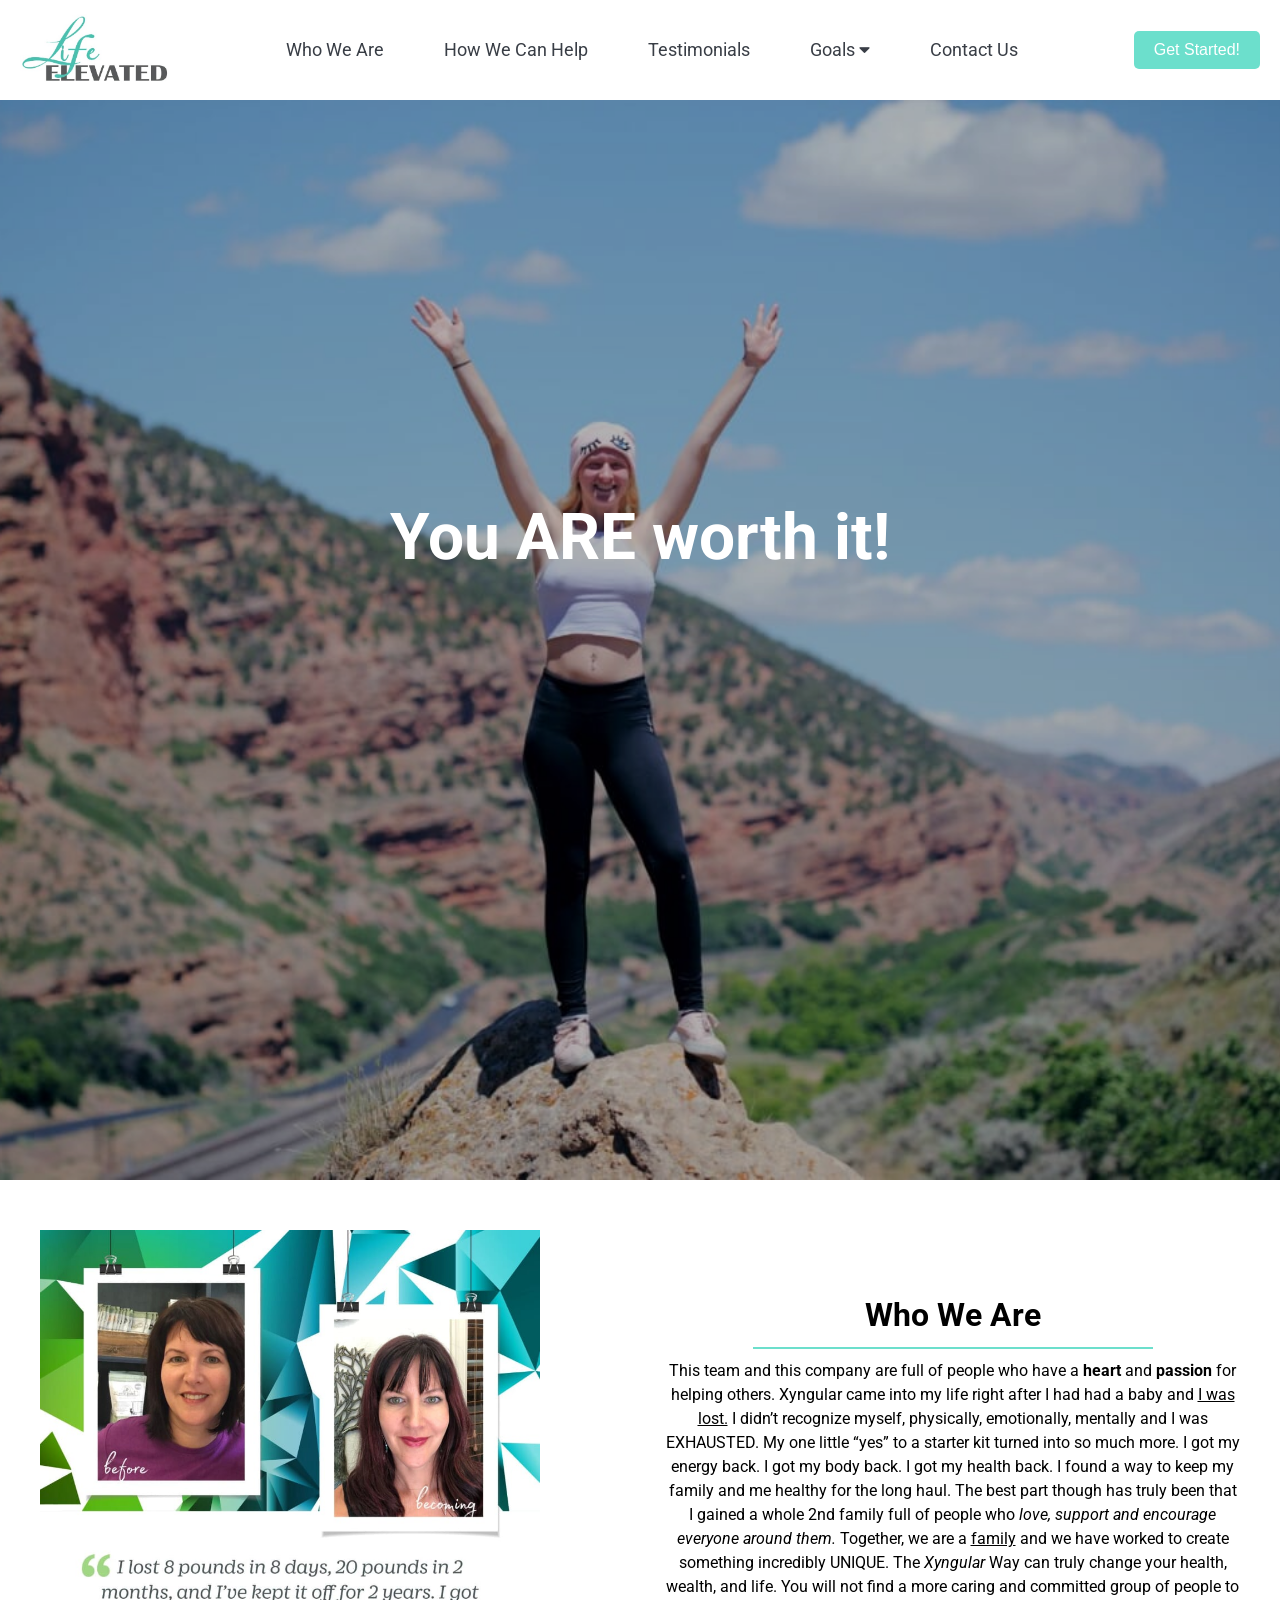
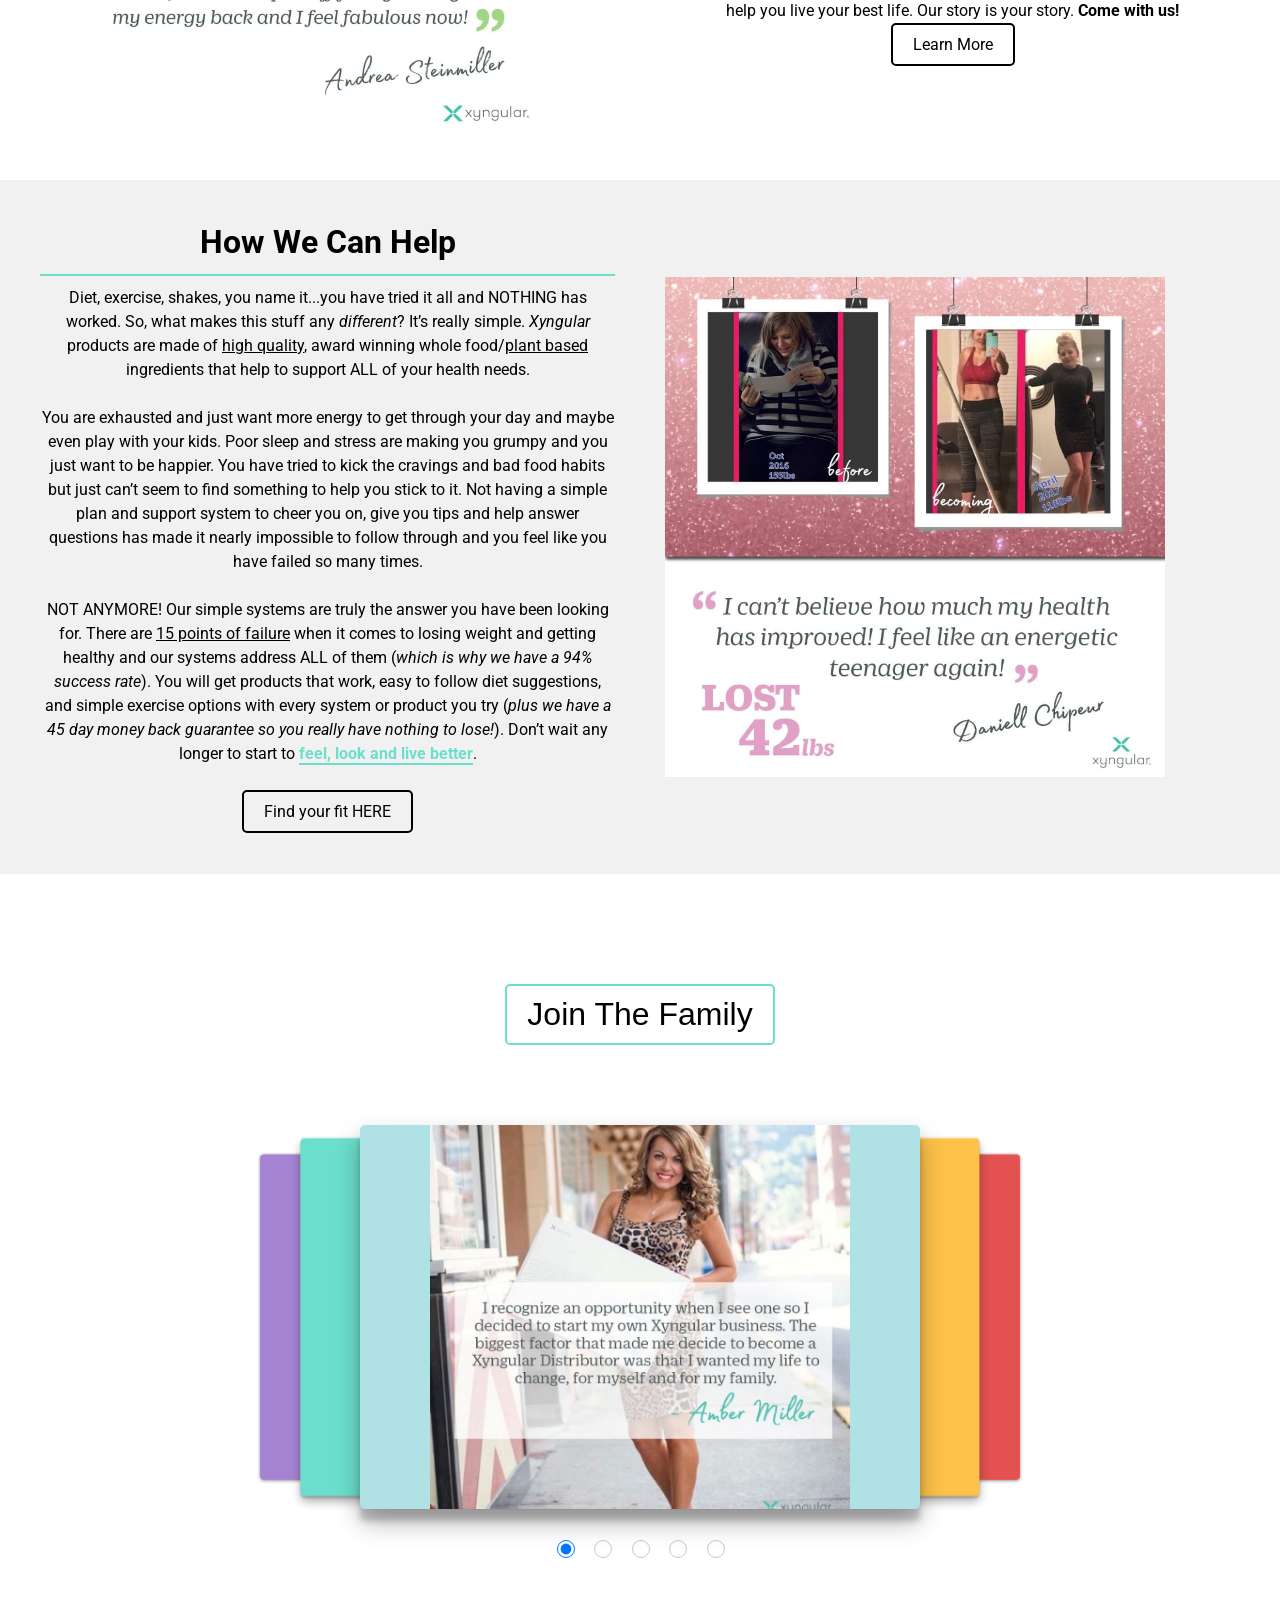
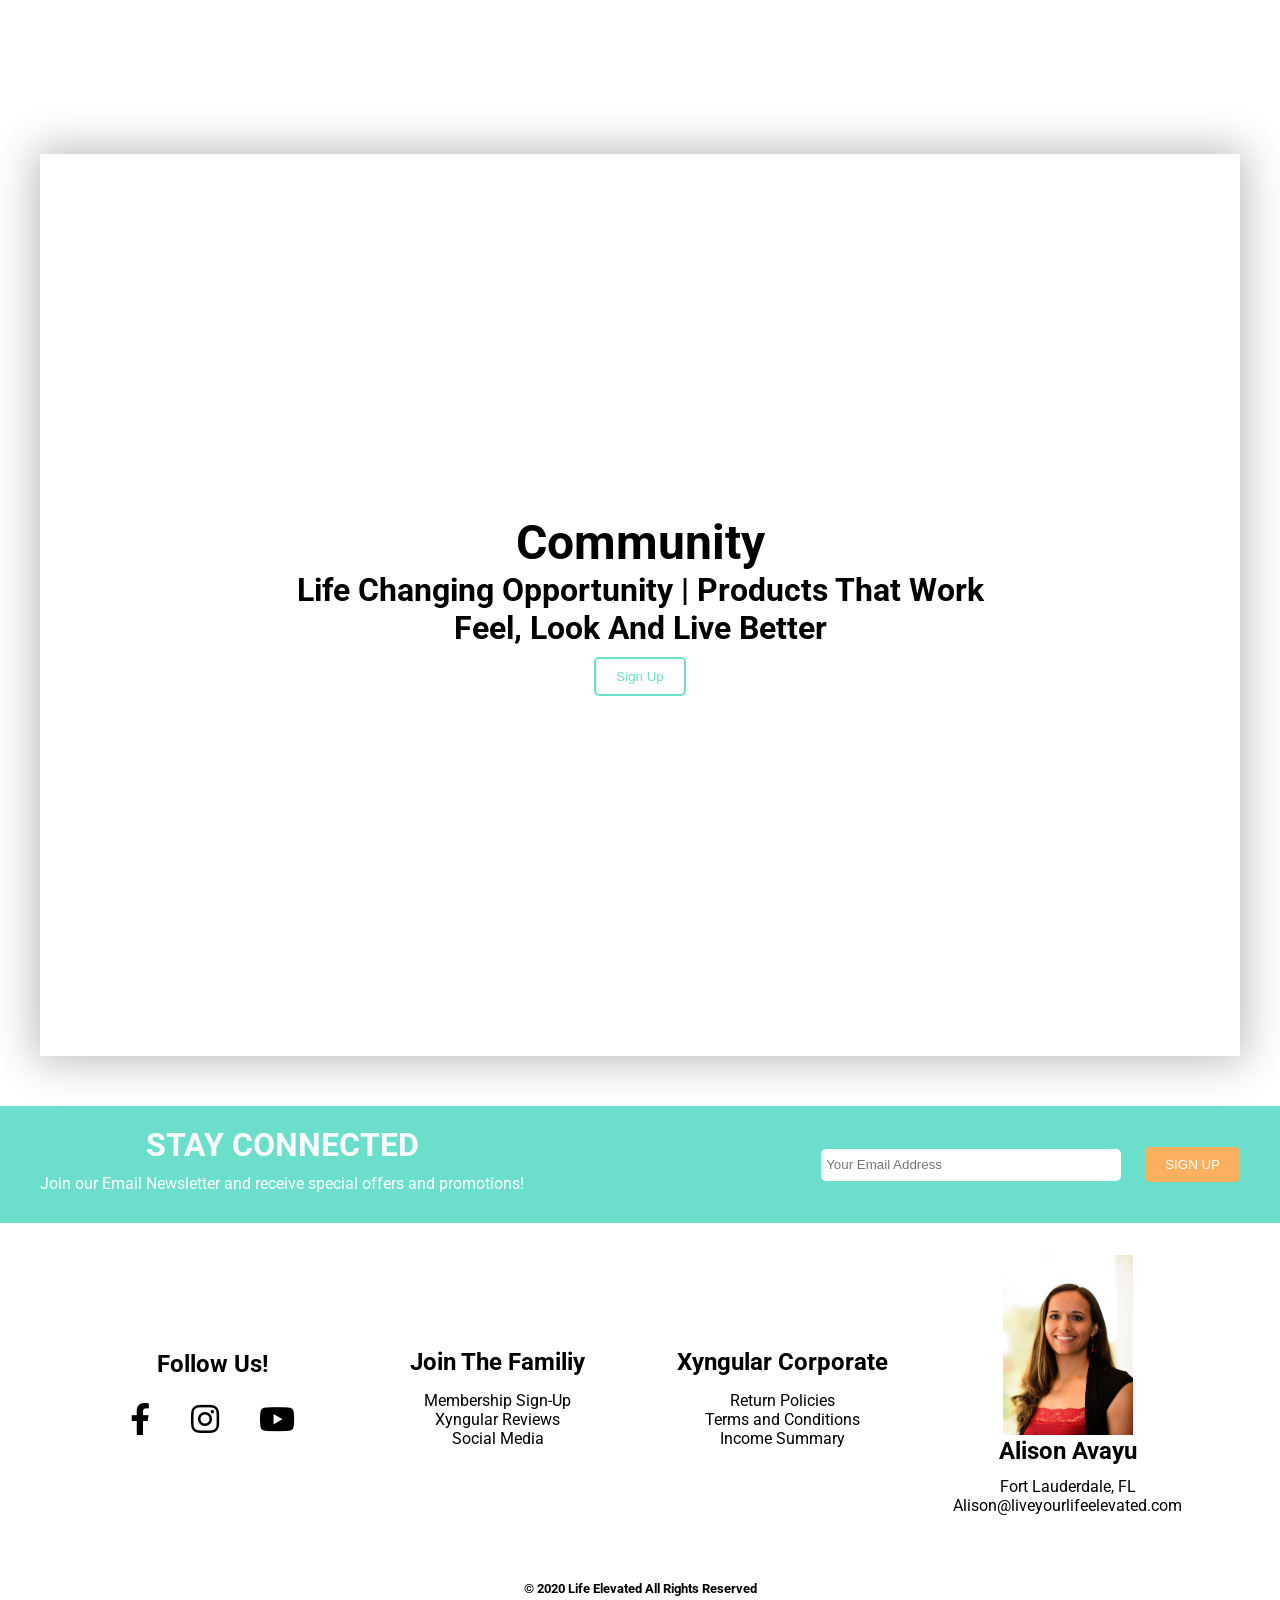
<file: index.html>
<!DOCTYPE html>
<html lang="en">
<head>
  <meta charset="UTF-8">
  <meta name="viewport" content="width=device-width, initial-scale=1.0">
  <meta name="p:domain_verify" content="20481bf9674d65b74ecc6f3008d2ea5f"/>
  <!-- Stylesheets -->
  <link rel="stylesheet" href="css/utilities.css">
  <link rel="stylesheet" href="css/style.css">
  <!-- font awesome -->
  <link rel="stylesheet" href="https://cdnjs.cloudflare.com/ajax/libs/font-awesome/5.15.1/css/all.min.css" integrity="sha512-+4zCK9k+qNFUR5X+cKL9EIR+ZOhtIloNl9GIKS57V1MyNsYpYcUrUeQc9vNfzsWfV28IaLL3i96P9sdNyeRssA==" crossorigin="anonymous" />
  <!-- aos -->
  <link rel="stylesheet" href="https://unpkg.com/aos@next/dist/aos.css" />
  <!-- swiper -->
  <link rel="stylesheet" href="https://unpkg.com/swiper/swiper-bundle.min.css">

  <title>Elevate</title>
</head>
<body>

<!-- Navbar -->
<div class="navbar">
  <div class="container flex">
    <img src="./img/home/logo.jpg" alt="">
    <button class="hamburger" id="hamburger"><i class="fas fa-bars"></i></button>
    <ul class="nav-ul" id="nav-ul">
      <li><a href="#testimonials">Who We Are</a></li>
      <li><a href="#aws">How We Can Help</a></li>
      <li><a href="testimonials.html">Testimonials</a></li>
      <li id="goals" class="goals"><a href="#">Goals <i class="fas fa-caret-down"></i></a>
        <ul id="dropdown" class="dropdown">
          <li><a href="./cards/weight-loss.html">Weight Loss</a></li>
          <li><a href="./cards/energy.html">Energy</a></li>
          <li><a href="./cards/health.html">Health</a></li>
          <li><a href="./cards/wealth.html">Wealth</a></li>
        </ul>
      </li>
      </li>
      <li><a href="./forms/info-form.html">Contact Us</a></li>
    </ul>
    <div class="get-started tooltip">
      <a href="forms/info-form.html"><button class="btn sm">Get Started!</button></a>
      <span class="tooltiptext">Lose up to <strong>15</strong>lbs in <strong>8</strong> days!</span>
    </div>
  </div>
  <div class="learn-more" data-aos="fade-down">
    <button class="learn-btn"><a href="./forms/info-form.html"><span>X</span></a></button>
    <p data-aos="fade-left">I WANT IN</p>
  </div>
</div>

<!-- Showcase -->
<section class="showcase">
  <div class="showcase-cover"></div>
  <div class="showcase-container">
    <h1 class="xl" data-aos="fade-down">You ARE worth it!</h1>
  </div>
</section>

<!-- testimonials -->
<section id="testimonials" class="testimonials">
  <div class="container grid">
    <div class="slider-container">
      <div class="slider">
        <img src="./img/home/test1.jpg" alt="" />
        <img src="./img/home/test2.jpg" alt="" />
        <img src="./img/home/test3.jpg" alt="" />
        <img src="./img/home/test4.jpg" alt="" />
        <img src="./img/home/test5.jpg" alt="" />
      </div>
    </div>
    <div class="testimonials-text">
      <h2 class="md">Who We Are</h2>
      <p>
        This team and this company are full of people who have a <strong>heart</strong> and <strong>passion</strong> for helping others. Xyngular came into my life right after I had had a baby and <u>I was lost.</u> I didn’t recognize myself, physically, emotionally, mentally and I was EXHAUSTED. My one little “yes” to a starter kit turned into so much more. I got my energy back. I got my body back. I got my health back. I found a way to keep my family and me healthy for the long haul. The best part though has truly been that I gained a whole 2nd family full of people who <em>love, support and encourage everyone around them.</em> Together, we are a <u>family</u> and we have worked to create something incredibly UNIQUE. The <em>Xyngular</em> Way can truly change your health, wealth, and life. You will not find a more caring and committed group of people to help you live your best life. Our story is your story. <strong>Come with us!</strong>
      </p>
      <a href="./cards/weight-loss.html" class="btn btn-outline">Learn More</a>
    </div>
  </div>
</section>

<!-- aws -->
<section id="aws" class="aws">
  <div class="container grid">
    <div class="aws-text">
      <h2 class="md">How We Can Help</h2>
      <p>
        Diet, exercise, shakes, you name it...you have tried it all and NOTHING has worked.  So, what makes this stuff any <em>different</em>?  It’s really simple.  <em>Xyngular</em> products are made of <u>high quality</u>, award winning whole food/<u>plant based</u> ingredients that help to support ALL of your health needs. <br>  
        <br>
        You are exhausted and just want more energy to get through your day and maybe even play with your kids.  Poor sleep and stress are making you grumpy and you just want to be happier.  You have tried to kick the cravings and bad food habits but just can’t seem to find something to help you stick to it.  Not having a simple plan and support system to cheer you on, give you tips and help answer questions has made it nearly impossible to follow through and you feel like you have failed so many times. <br>
        <br>
        NOT ANYMORE!  Our simple systems are truly the answer you have been looking for.  There are <a href="https://www.youtube.com/watch?v=ryxngeSz2Ag"><u>15 points of failure</u></a> when it comes to losing weight and getting healthy and our systems address ALL of them (<em>which is why we have a 94% success rate</em>).  You will get products that work, easy to follow diet suggestions, and simple exercise options with every system or product you try (<em>plus we have a 45 day money back guarantee so you really have nothing to lose!</em>). Don’t wait any longer to start to <strong>feel, look and live better</strong>.
        <br>
        <br>
      </p>
      <a href="https://www.myxyngular.com/liveyourlifeelevated" class="btn btn-outline">Find your fit HERE</a>
    </div>
    <div class="slider-container">
      <div class="slider">
        <img src="./img/home/aws1.jpg" alt="" />
        <img src="./img/home/aws2.jpg" alt="" />
        <img src="./img/home/aws3.jpg" alt="" />
        <img src="./img/home/aws4.jpg" alt="" />
        <img src="./img/home/aws5.jpg" alt="" />
      </div>
    </div>
  </div>
</section>


<!-- Join Us -->
<section class="join-us">
  <div class="container">
    <div class="join-header">
      <button class="md btn btn-outline"><a href="./cards/health.html">Join The Family</a></button>
    </div>
    <div id="slider">
      <input type="radio" name="slider" id="s1" checked>
      <input type="radio" name="slider" id="s2">
      <input type="radio" name="slider" id="s3">
      <input type="radio" name="slider" id="s4">
      <input type="radio" name="slider" id="s5">
      
      <label for="s1" id="slide1"></label>
      <label for="s2" id="slide2"></label>
      <label for="s3" id="slide3"></label>
      <label for="s4" id="slide4"></label>
      <label for="s5" id="slide5"></label>
    </div>
  </div>
  </section>
  
<!-- community -->
<section class="community">
  <div class="container">
    <div class="grid">
      <div class="grid-item card1" data-aos="fade-right">
        <h2 class="md"><a href="./cards/energy.html">Energy</a></h2>
      </div>
      <div class="grid-item card2" data-aos="fade-left"><a href="./cards/weight-loss.html">
        <h2 class="md">Weight Loss</h2>
       </a>
      </div>
    </div>
    <div id="community" class="main">
      <h2 class="lg">Community</h2>
      <h2 class="md">Life Changing Opportunity | Products That Work</h2>
      <h2 class="md">Feel, Look And Live Better</h2>
      <a href="./forms/order-form.html"><button class="btn btn-outline">Sign Up</button></a>
    </div>
    <div class="grid">
      <div class="grid-item card3" data-aos="fade-right"><a href="./cards/health.html">
        <h2 class="md">Health</h2>
       </a>
      </div>
      <div class="grid-item card4" data-aos="fade-left"><a href="./cards/wealth.html">
        <h2 class="md">Wealth</h2>
       </a>
      </div>
    </div>
  </div>
</section>


<!-- footer -->
<div class="connect">
  <div class="container flex">
    <div class="connect-text">
      <h2 class="md">STAY CONNECTED</h2>
      <P class="sm">Join our Email Newsletter and receive special offers and promotions!</P>
    </div>
    <div class="connect-form">
      <form name="connect-form" method="POST" data-netlify="true">
        <input name="email" type="email" placeholder="Your Email Address">
        <button class="btn" type="submit">SIGN UP</button>
      </form>
    </div>
  </div>
</div>

<footer>
<div class="footer-links">
  <div class="container grid my-2">
    <div class="social">
      <h2 class="md">Follow Us!</h2>
      <ul class="social-ul">
        <li class="facebook-i">
          <div class="social-tooltip">
            <a href="http://facebook.com/alisonavayu"><i class="fab fa-facebook-f fa-2x"></i></a>
            <span class="tooltiptext">Click <strong>"Join"</strong> and say <strong>Alison</strong> sent you!</span>
          </div>
        </li>
        <li><a href="http://instgram.com/alisonavayu""><i class="fab fa-instagram fa-2x"></i></a></li>
        <li><a href="https://www.youtube.com/user/xyngularcorp"><i class="fab fa-youtube fa-2x"></i></a></li>
      </ul>
    </div>
    <div class="family flex my-3">
      <h2 class="md">Join The Familiy</h2>
      <a href="https://www.xyngular.com/en/join-our-family/membership-sign/"
      >Membership Sign-Up</a
      >
      <a
      href="https://www.xyngular.com/en/join-our-family/xyngular-reviews/"
      >Xyngular Reviews</a
      >
      <a href="#">Social Media</a>
    </div>
    <div class="corporate flex my-3">
      <h2 class="md">Xyngular Corporate</h2>
      <a
      href="https://www.xyngular.com/en/xyngular-corporate/return-policies/"
      >Return Policies</a
      >
      <a
      href="https://www.xyngular.com/en/xyngular-corporate/terms-conditions/"
      >Terms and Conditions</a
      >
      <a
      href="https://xyngular-xbo-media.s3.amazonaws.com/Xyngular_Income_Summary-2016.pdf"
      >Income Summary</a
      >
    </div>
    <div class="contact flex my-3">
      <img src="./img/home/contact-img.jpg" alt="">
      <h2 class="md">Alison Avayu</h2>
      <p>Fort Lauderdale, FL<br>
        Alison@liveyourlifeelevated.com
      </p>
    </div>
  </div>
</div>
<div class="copyright my-2">
  <h5>&copy; 2020 Life Elevated All Rights Reserved</h5>
</div>
</footer>

<!-- grocery modal -->
<!-- <section class="grocery-modal">
  <div id="modal-bg" class="modal-bg">
    <div id="modal-container" class="modal-container container flex">
      <div class="grocery-text">
        <h2 class="md">Enjoy our favorite Grocery go-to list!</h2>
        <p class="sm">And stay up to date on future <u><em>promotions.</em></u></p>
        <form name="grocery-form" method="POST" data-netlify="true">
          <div class="form-control">
            <input type="text" name="name" placeholder="First Name">
            <input type="email" name="email" placeholder="Enter Your Email" /><br />
          </div>
          <button class="btn" type="submit">SIGN UP</button>
        </form>
        <span class="modal-close" id="modal-close">X</span>
      </div>
    </div>
  </div>
</section> -->
  

<!-- js -->
<script src="app.js"></script>

<!-- aos -->
<script src="https://unpkg.com/aos@next/dist/aos.js"></script>
<script>
  AOS.init({
    offset: 200,
    duration: 800,
  });
</script>

 <!-- Swiper -->
 <script src="https://unpkg.com/swiper/swiper-bundle.min.js"></script>
 <script>
   var swiper = new Swiper('.swiper-container', {
 effect: 'coverflow',
 grabCursor: true,
 centeredSlides: true,
 slidesPerView: 'auto',
 coverflowEffect: {
   rotate: 50,
   stretch: 0,
   depth: 100,
   modifier: 1,
   slideShadows: true,
 },
});
 </script>
 
 <!-- omnisend -->
 <script type="text/javascript">
  window.omnisend = window.omnisend || [];
  omnisend.push(["accountID", "5fd02f954c7fa4787cb99e09"]);
  omnisend.push(["track", "$pageViewed"]);
  !function(){var e=document.createElement("script");e.type="text/javascript",e.async=!0,e.src="https://omnisrc.com/inshop/launcher-v2.js";var t=document.getElementsByTagName("script")[0];t.parentNode.insertBefore(e,t)}();
</script>
</body>
</html>
</file>
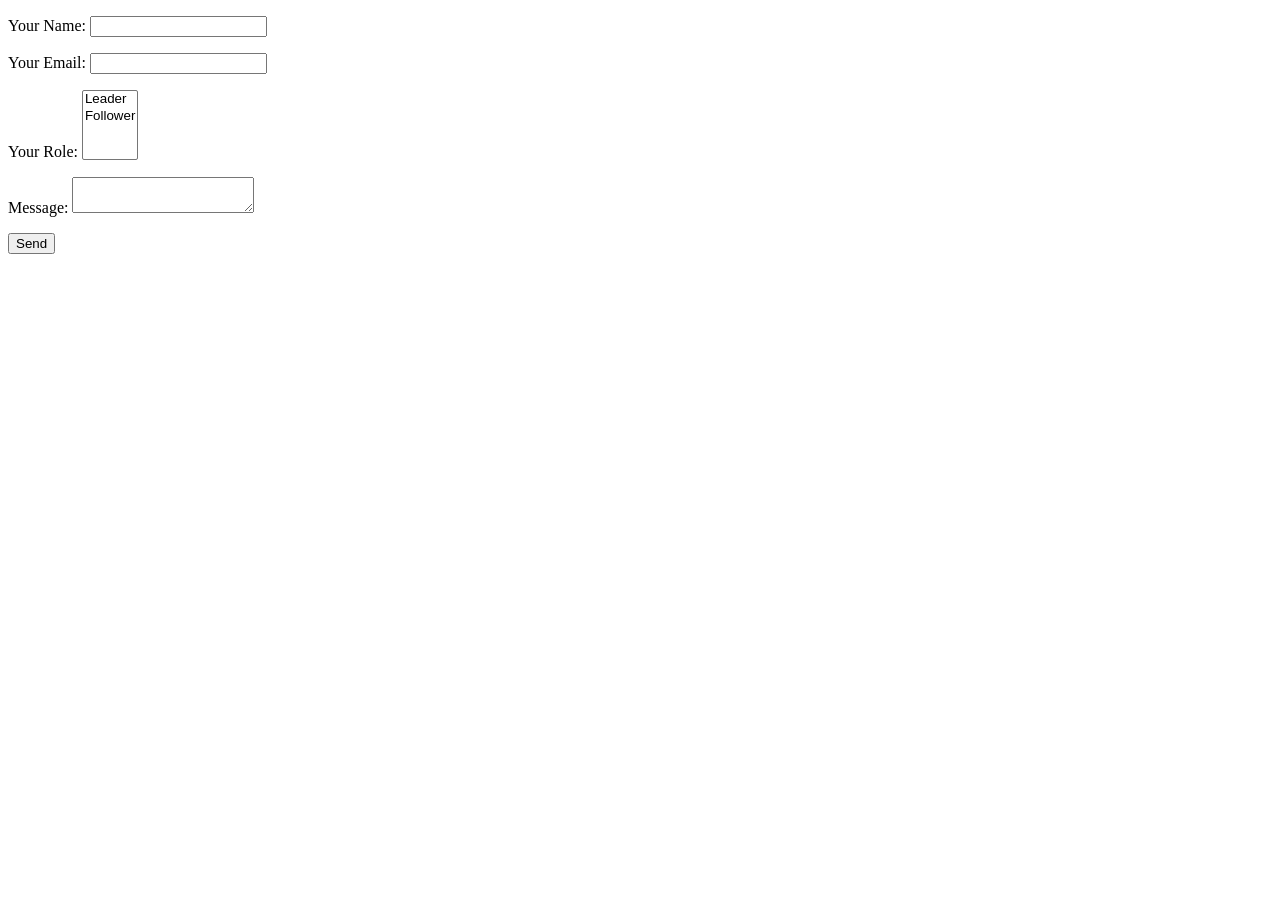
<file: forms/grocery-form.html>
<!DOCTYPE html>
<html lang="en">
<head>
  <meta charset="UTF-8">
  <meta name="viewport" content="width=device-width, initial-scale=1.0">
  <title>Document</title>
</head>
<body>
  <form name="contact" method="POST" data-netlify="true">
    <p>
      <label>Your Name: <input type="text" name="name" /></label>   
    </p>
    <p>
      <label>Your Email: <input type="email" name="email" /></label>
    </p>
    <p>
      <label>Your Role: <select name="role[]" multiple>
        <option value="leader">Leader</option>
        <option value="follower">Follower</option>
      </select></label>
    </p>
    <p>
      <label>Message: <textarea name="message"></textarea></label>
    </p>
    <p>
      <button type="submit">Send</button>
    </p>
  </form>
</body>
</html>
</file>
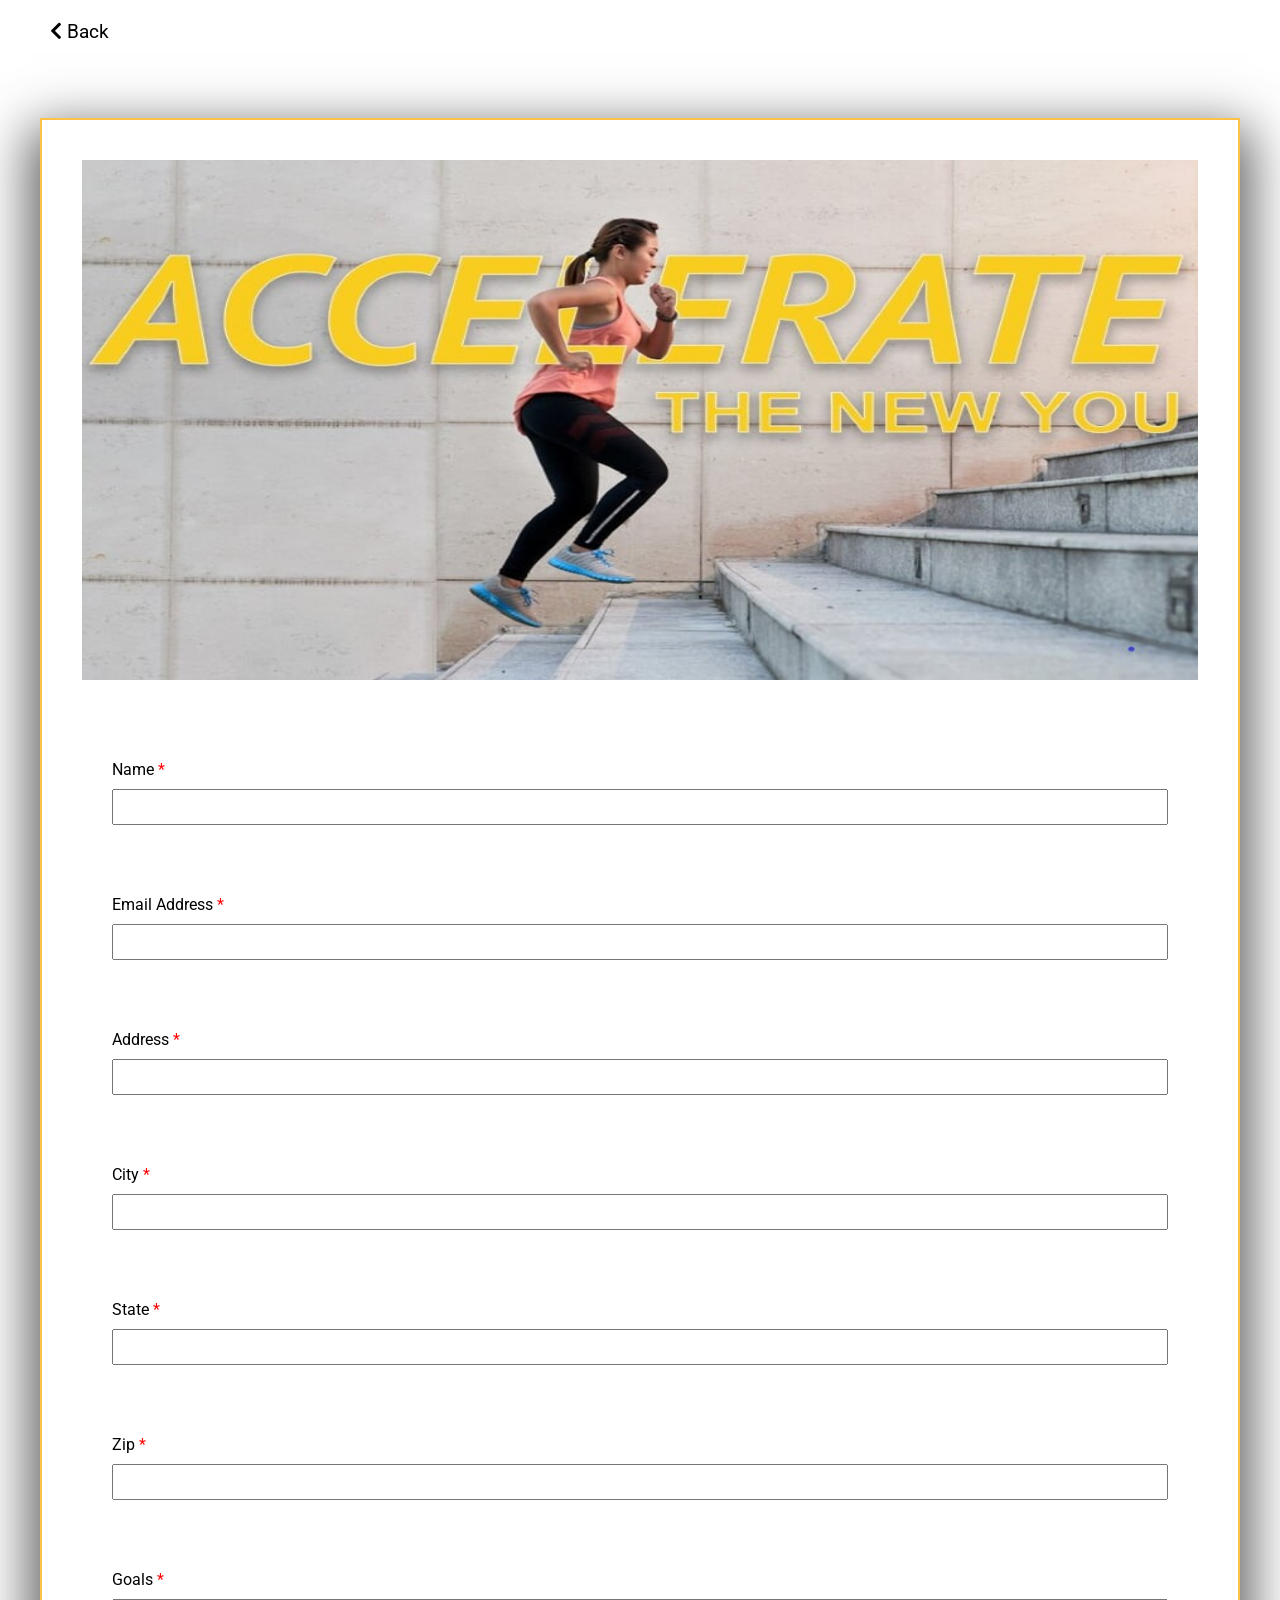
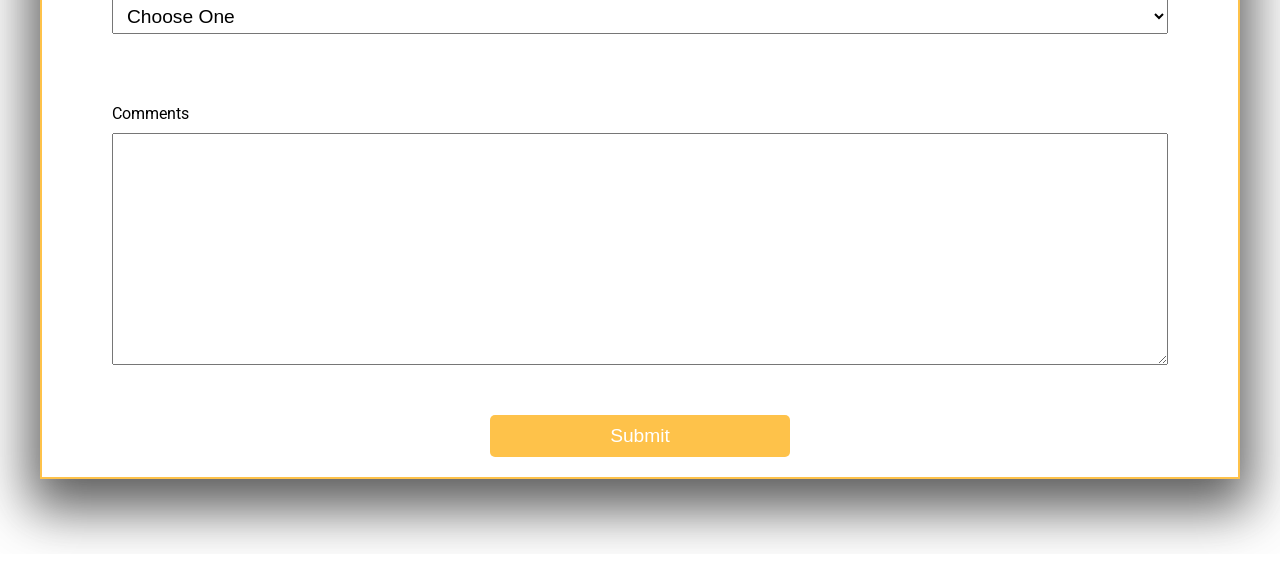
<file: forms/info-form.html>
<!DOCTYPE html>
<html lang="en">
<head>
  <meta charset="UTF-8">
  <meta name="viewport" content="width=device-width, initial-scale=1.0">
  <!-- Stylesheets -->
  <link rel="stylesheet" href="/css/utilities.css">
  <link rel="stylesheet" href="info-form.css">
  <!-- font awesome -->
  <link rel="stylesheet" href="https://cdnjs.cloudflare.com/ajax/libs/font-awesome/5.15.1/css/all.min.css" integrity="sha512-+4zCK9k+qNFUR5X+cKL9EIR+ZOhtIloNl9GIKS57V1MyNsYpYcUrUeQc9vNfzsWfV28IaLL3i96P9sdNyeRssA==" crossorigin="anonymous" />
  <title>More Info</title>
</head>
<body>
  <div class="navbar">
    <p><a href="javascript:javascript:history.go(-1)"><i class="fas fa-chevron-left"></i> Back</a></p>
  </div>
  <div class="container">
    <div class="showcase">
      <img src="../img/forms/info-showcase.jpg" alt="">
    </div>
    <form name="info-form" method="POST" data-netlify="true">
      <div class="form-control">
        <label for="name">Name <span>*</span></label>
        <input type="text" name="name" required>
      </div>
      <div class="form-control">
        <label for="email">Email Address <span>*</span></label>
        <input type="email" name="email" required>
      </div>
      <div class="form-control">
        <label for="address">Address <span>*</span></label>
        <input type="text" name="address" required>
      </div>
      <div class="form-control">
        <label for="city">City <span>*</span></label>
        <input type="text" name="city" required>
      </div>
      <div class="form-control">
        <label for="state">State <span>*</span></label>
        <input type="text" name="state" required>
      </div>
      <div class="form-control">
        <label for="zip">Zip <span>*</span></label>
        <input type="text" name="zip" required>
      </div>
      <div class="form-control">
        <label for="goals">Goals <span>*</span></label>
        <select id="goals" name="goals">
          <option value="choose">Choose One</option>
          <option value="weight-loss">Weight Loss</option>
          <option value="energy">Energy / Performance</option>
          <option value="health">Overall Health</option>
          <option value="income">Supplemental Income</option>
          <option value="other">Other</option>
        </select>
      </div>
      <div class="form-control">
        <label for="comments">Comments</label>
        <textarea name="comments" id="comments" cols="300" rows="10"></textarea>
      </div>
      <button type="submit" class="btn">Submit</button>
    </form>
  </div>
  
</body>
</html>
</file>
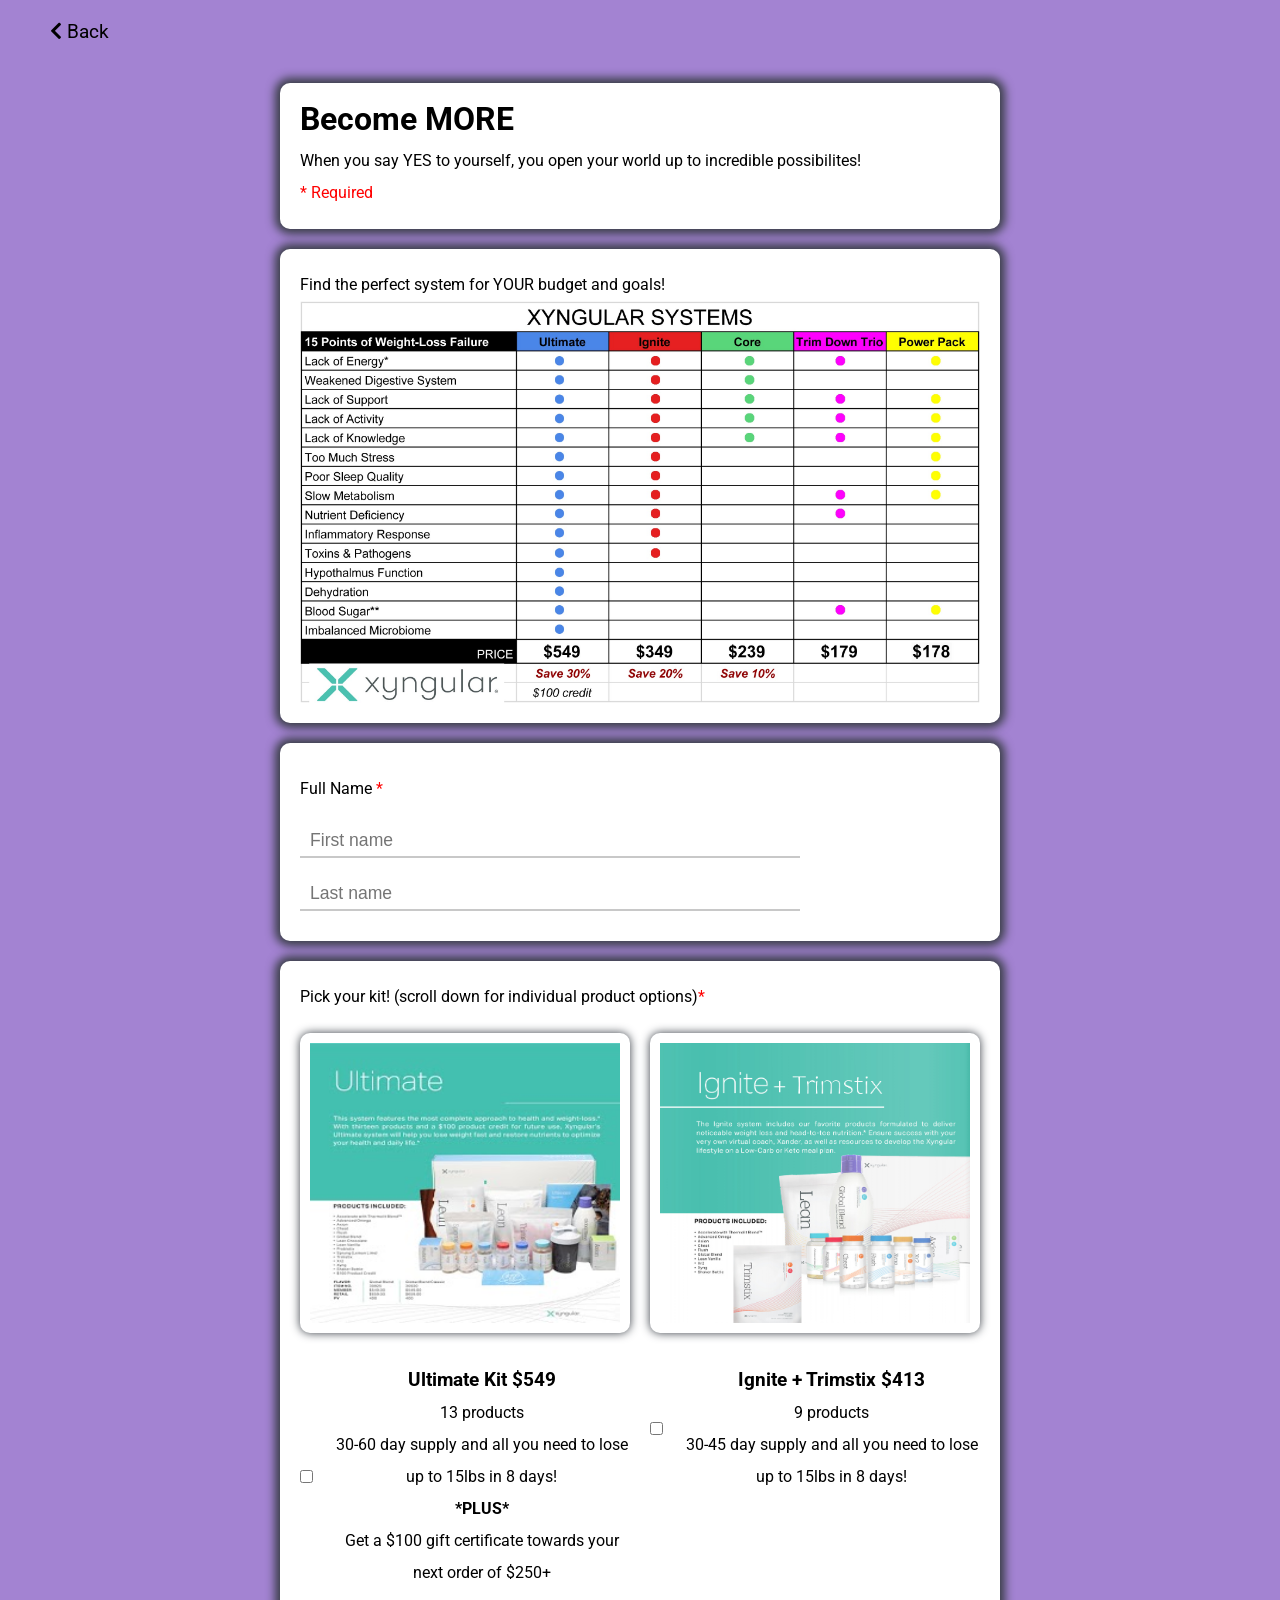
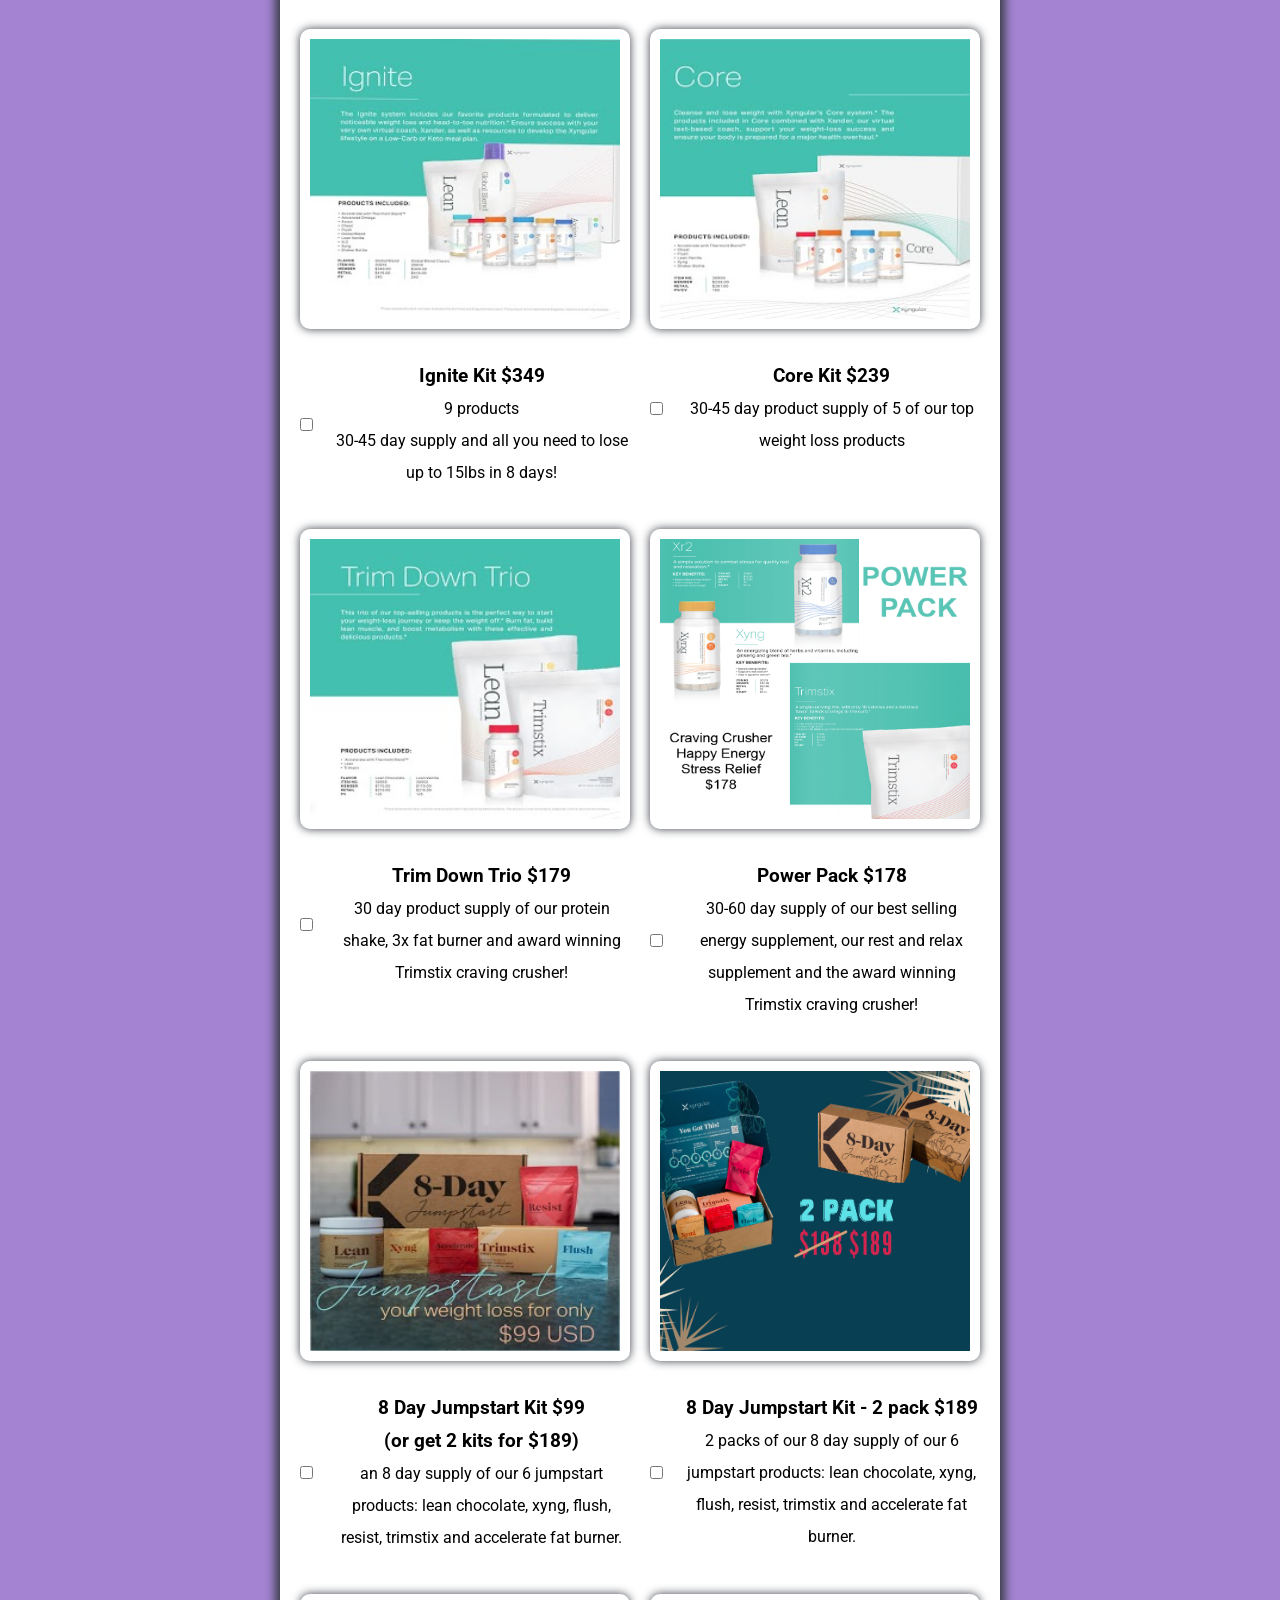
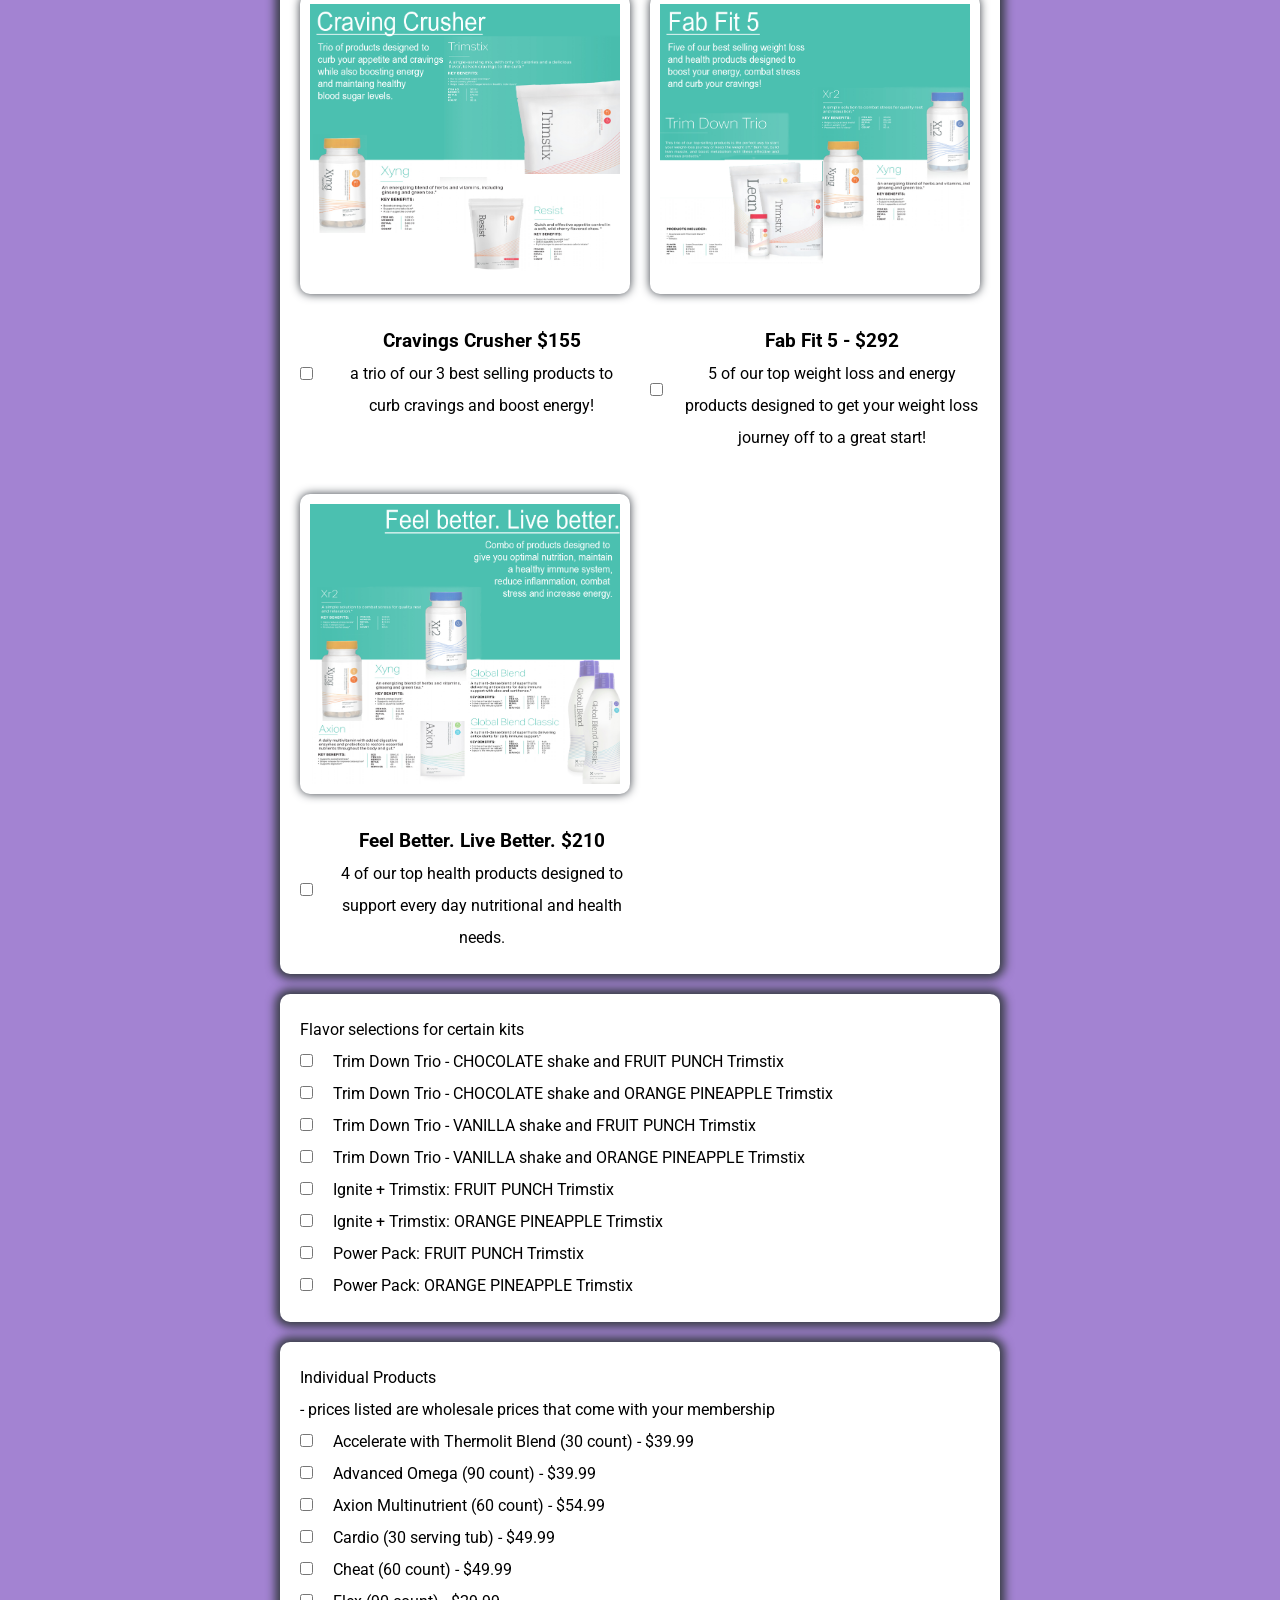
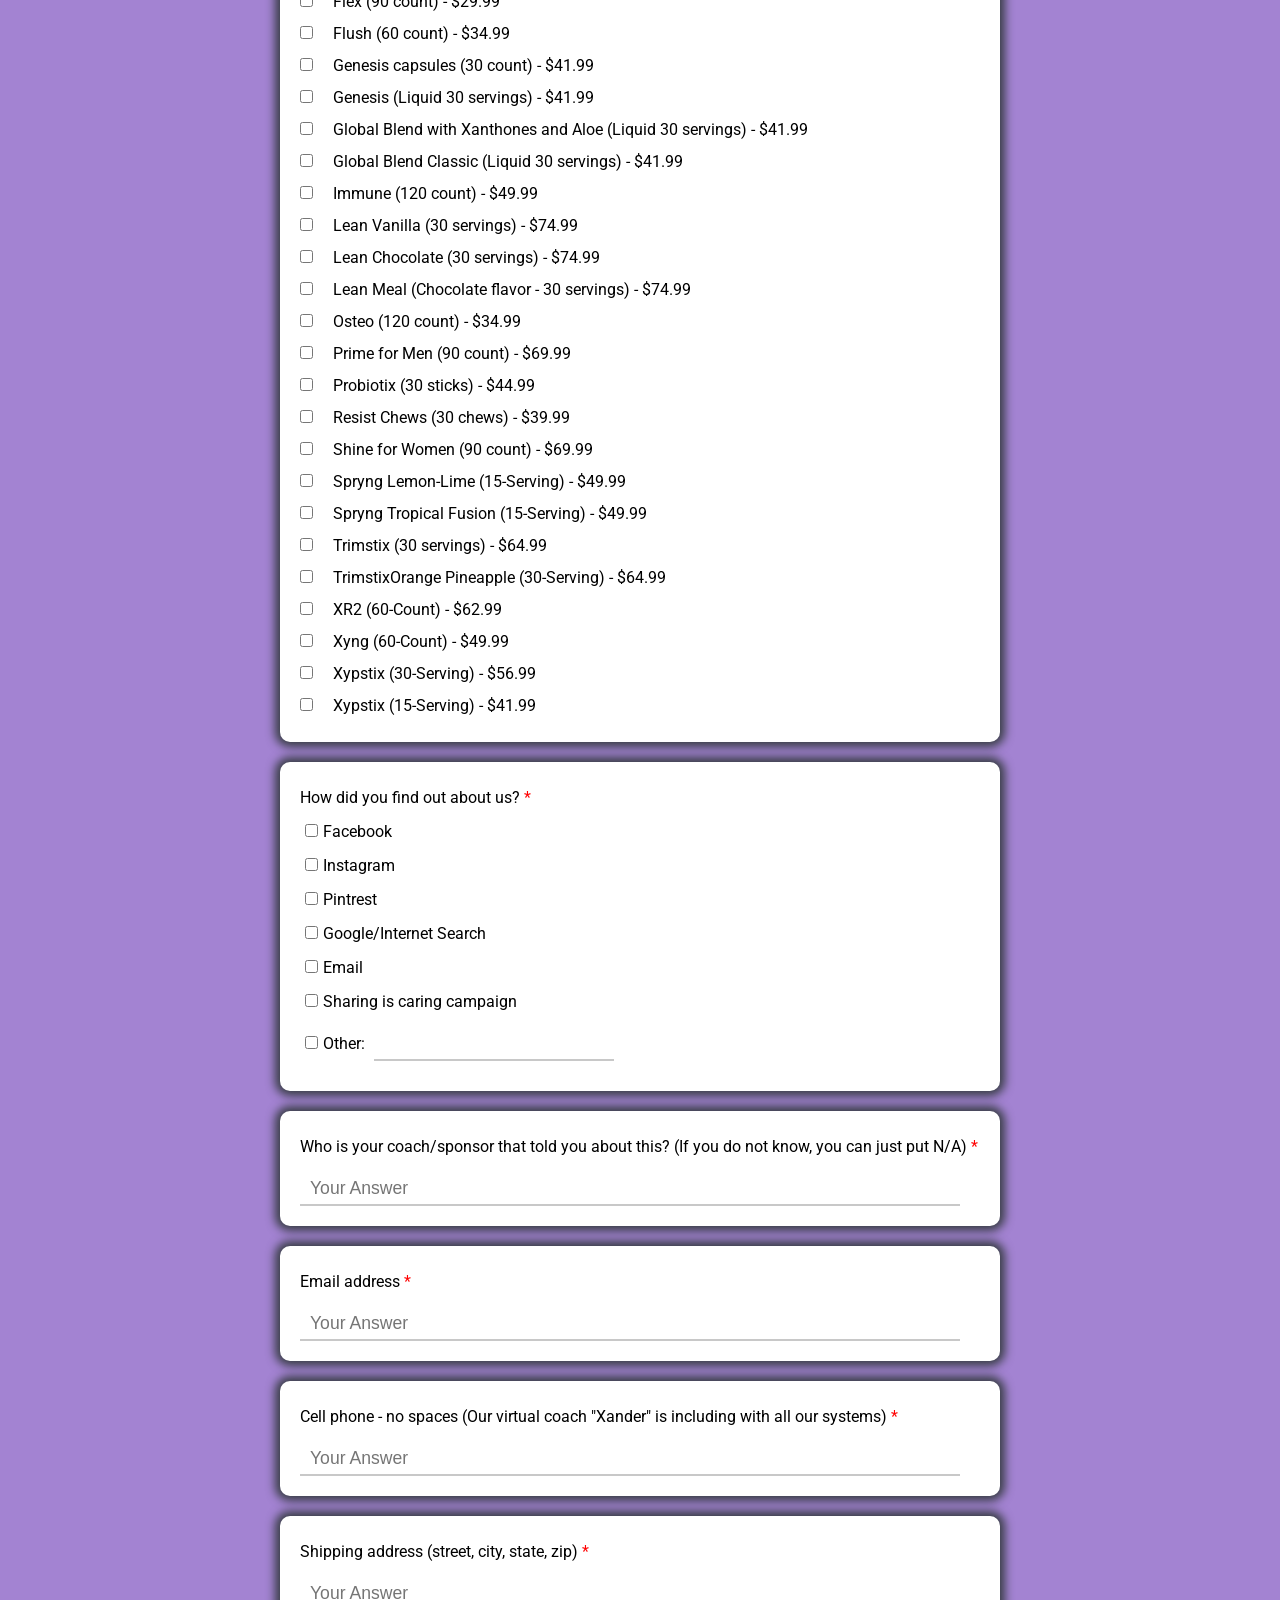
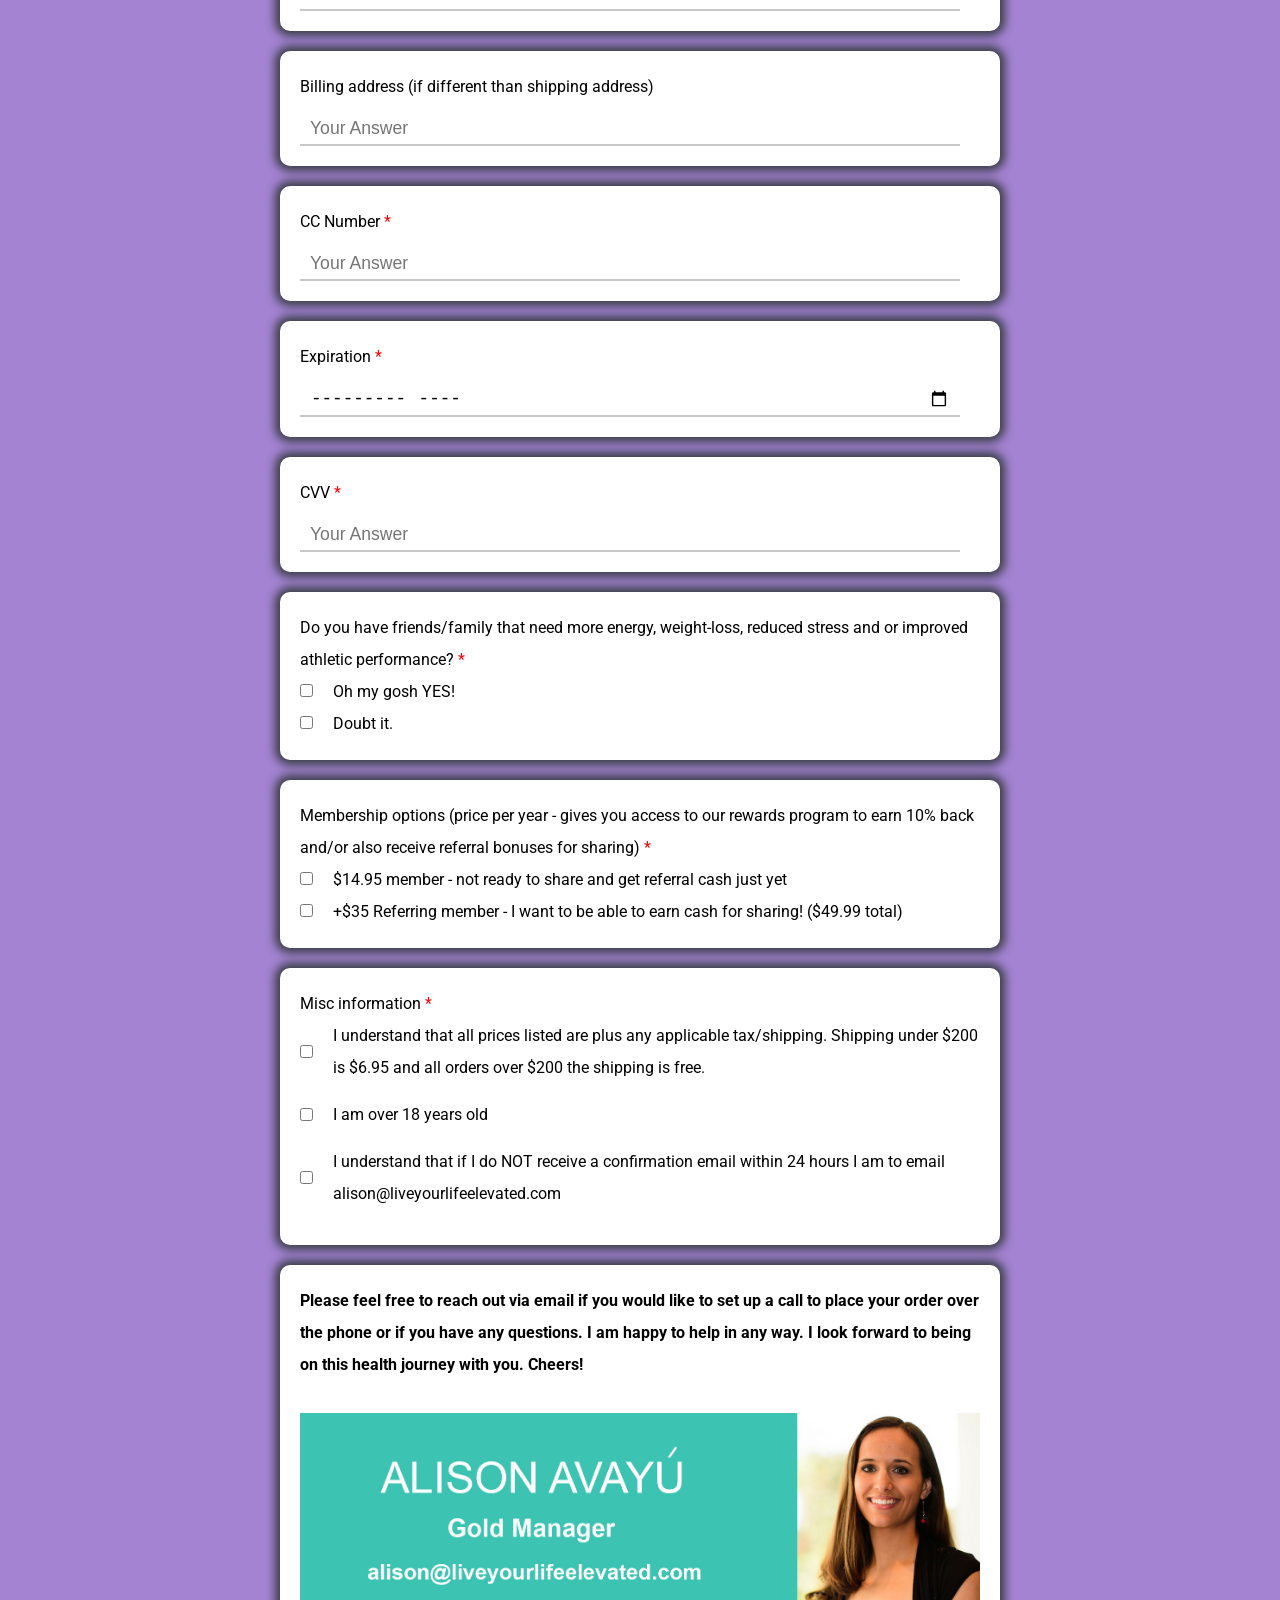
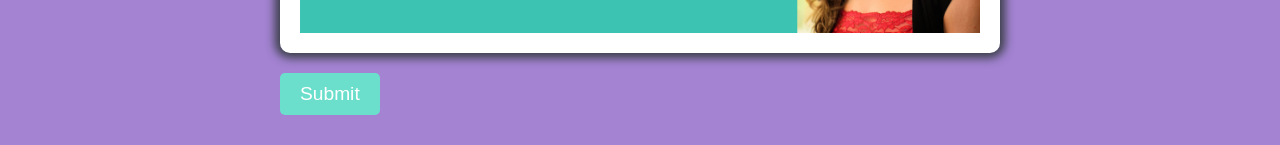
<file: forms/order-form.html>
<!DOCTYPE html>
<html lang="en">
<head>
  <meta charset="UTF-8">
  <meta name="viewport" content="width=device-width, initial-scale=1.0">
  <!-- Stylesheets -->
  <link rel="stylesheet" href="../css/utilities.css">
  <link rel="stylesheet" href="./order-form.css">
  <!-- font awesome -->
  <link rel="stylesheet" href="https://cdnjs.cloudflare.com/ajax/libs/font-awesome/5.15.1/css/all.min.css" integrity="sha512-+4zCK9k+qNFUR5X+cKL9EIR+ZOhtIloNl9GIKS57V1MyNsYpYcUrUeQc9vNfzsWfV28IaLL3i96P9sdNyeRssA==" crossorigin="anonymous" />
  <title>Document</title>
</head>
<body>
  <div class="navbar">
    <p><a href="javascript:javascript:history.go(-1)"><i class="fas fa-chevron-left"></i> Back</a></p>
  </div>
  <div class="container">
    <form name="Order Form" value="Order Form" method="POST" data-netlify="true">
      <div class="section">
        <h1>Become MORE</h1>
        <p>When you say YES to yourself, you open your world up to incredible possibilites!</p>
        <p><span>* Required</span></p>
      </div>
      <div class="section">
        <p>Find the perfect system for YOUR budget and goals!</p>
        <img src="../img/forms/xyngular-systems.jpg" alt="">
      </div>
      <div class="section name">
        <p>Full Name <span>*</span></p>
      <input type="text" name="First-name" placeholder="First name" required>
      <input type="text" name="Last-name" placeholder="Last name" required>
      </div>

    
    <div class="section kits">
      <p>Pick your kit! (scroll down for individual product options)<span>*</span></p>
      <div class="grid">
        <div class="grid-item">
          <img src="./img/ultimate.jpg" alt="">
          <div class="grid-text">
            <input type="checkbox" name="Kit" value="Ultimate" id="Ultimate">
            <div class="grid-pricing">
              <label for="Ultimate"><strong>Ultimate Kit $549</strong></label>
              <p>13 products
                <br>
                 30-60 day supply and all you need to lose up to 15lbs in 8 days!
                <br>
                <strong>*PLUS*</strong>
                <br>
                 Get a $100 gift certificate towards your next order of $250+</p>
            </div>
          </div>
        </div>
        <div class="grid-item">
          <img src="./img/ignite-trim.jpg" alt="">
          <div class="grid-text">
            <input type="checkbox" name="Kit" value="Ignite + Trimstix" id="Ignite + Trimstix">
            <div class="grid-pricing">
              <label for="Ignite + Trimstix"><strong>Ignite + Trimstix $413</strong></label>
              <p>9 products
                <br>
                 30-45 day supply and all you need to lose up to 15lbs in 8 days!</p>
            </div>
          </div>
        </div>
        <div class="grid-item">
          <img src="./img/ignite.jpg" alt="">
          <div class="grid-text">
            <input type="checkbox" name="Kit" value="Ignite" id="Ignite">
            <div class="grid-pricing">
              <label for="Ignite"><strong>Ignite Kit $349</strong></label>
              <p> 9 products
                <br>
                 30-45 day supply and all you need to lose up to 15lbs in 8 days!</p>
            </div>
          </div>
        </div>
        <div class="grid-item">
          <img src="./img/core.jpg" alt="">
          <div class="grid-text">
            <input type="checkbox" name="Kit" value="Core" id="Core">
            <div class="grid-pricing">
              <label for="Core"><strong>Core Kit $239</strong></label>
              <p>30-45 day product supply of 5 of our top weight loss products</p>
            </div>
          </div>
        </div>
        <div class="grid-item">
          <img src="./img/trio.jpg" alt="">
          <div class="grid-text">
            <input type="checkbox" name="Kit" value="Trim Trio" id="Trim Trio">
            <div class="grid-pricing">
              <label for="Trim Trio"><strong>Trim Down Trio $179</strong></label>
              <p>30 day product supply of our protein shake, 3x fat burner and award winning Trimstix craving crusher!</p>
            </div>
          </div>
        </div>
        <div class="grid-item">
          <img src="./img/powerpack.jpg" alt="">
          <div class="grid-text">
            <input type="checkbox" name="Kit" value="Power Pack" id="Power Pack">
            <div class="grid-pricing">
              <label for="Power Pack"><strong>Power Pack $178</strong></label>
              <p>30-60 day supply of our best selling energy supplement, our rest and relax supplement and the award winning Trimstix craving crusher!</p>              
            </div>
          </div>
        </div>
        <div class="grid-item">
          <img src="./img/jumpstart.jpg" alt="">
          <div class="grid-text">
            <input type="checkbox" name="Kit" value="8 Day Jumpstart" id="8 Day Jumpstart">
            <div class="grid-pricing">
              <label for="8 Day Jumpstart"><strong>8 Day Jumpstart Kit $99 <br> (or get 2 kits for $189)</strong></label>
              <p>an 8 day supply of our 6 jumpstart products: lean chocolate, xyng, flush, resist, trimstix and accelerate fat burner.</p>
            </div>
          </div>
        </div>
        <div class="grid-item">
          <img src="./img/two-pack.jpg" alt="">
          <div class="grid-text">
            <input type="checkbox" name="Kit" value="Two Pack" id="Two Pack">
            <div class="grid-pricing">
              <label for="Two Pack"><strong>8 Day Jumpstart Kit - 2 pack $189</strong></label>
              <p>2 packs of our 8 day supply of our 6 jumpstart products: lean chocolate, xyng, flush, resist, trimstix and accelerate fat burner.</p>
            </div>
          </div>
        </div>
        <div class="grid-item">
          <img src="./img/cravings-crusher.jpg" alt="">
          <div class="grid-text">
            <input type="checkbox" name="Kit" value="Cravings Crusher" id="Cravings Crusher">
            <div class="grid-pricing">
              <label for="Cravings Crusher"><strong>Cravings Crusher $155</strong></label>
              <p>a trio of our 3 best selling products to curb cravings and boost energy!</p>
            </div>
          </div>
        </div>
        <div class="grid-item">
          <img src="./img/fab-fit5.jpg" alt="">
          <div class="grid-text">
            <input type="checkbox" name="Kits" value="Fab Fit 5" id="Fab Fit 5">
            <div class="grid-pricing">
              <label for="Fab Fit 5"><strong>Fab Fit 5 - $292</strong></label>
              <p>5 of our top weight loss and energy products designed to get your weight loss journey off to a great start!</p>
            </div>
          </div>
        </div>
        <div class="grid-item">
          <img src="./img/feel-better-live-better.jpg" alt="">
          <div class="grid-text">
            <input type="checkbox" id="feel-better-live-better" name="kits" value="feel-better-live-better">
            <div class="grid-pricing">
              <label for="feel-better-live-better"><strong>Feel Better. Live Better. $210</strong></label>
              <p>4 of our top health products designed to support every day nutritional and health needs.</p>
            </div>
          </div>
        </div>
      </div>
    </div>
  

    <div class="section">
      <p>Flavor selections for certain kits</p>
      <label><input type="checkbox" id="choc-punch" name="flavor" value="Chocolate / Fruit Punch">Trim Down Trio - CHOCOLATE shake and FRUIT PUNCH Trimstix</label>
      
      <label><input type="checkbox" id="choc-orange" name="flavor" value="Chocolate / Orange Pineapple">Trim Down Trio - CHOCOLATE shake and ORANGE PINEAPPLE Trimstix</label>
      
      <label><input type="checkbox" id="van-punch" name="flavor" value="Vanilla / Fruit Punch">Trim Down Trio - VANILLA shake and FRUIT PUNCH Trimstix</label>
      
      <label><input type="checkbox" id="van-orange" name="flavor" value="Vanilla / Orange Pineapple">Trim Down Trio - VANILLA shake and ORANGE PINEAPPLE Trimstix</label>
      
      <label><input type="checkbox" id="fruit-punch" name="flavor" value="Fruit Punch">Ignite + Trimstix: FRUIT PUNCH Trimstix</label>
      
      <label><input type="checkbox" id="orange-pine" name="flavor" value="Orange Pineapple">Ignite + Trimstix: ORANGE PINEAPPLE Trimstix</label>
      
      <label><input type="checkbox"  name="flavor" value="Fruit Punch">Power Pack: FRUIT PUNCH Trimstix</label>
      
      <label><input type="checkbox" name="flavor" value="Orange Pineapple">Power Pack: ORANGE PINEAPPLE Trimstix</label>
    </div>


      <div class="section">
        <p>Individual Products</p>
        <p>- prices listed are wholesale prices that come with your membership</p>
        
        <label><input type="checkbox" id="Accelerate with Thermolit Blend (30 count)">Accelerate with Thermolit Blend (30 count) - $39.99
        </label>
        <label><input type="checkbox" id="Advanced Omega (90 count)">Advanced Omega (90 count) - $39.99
      </label>
      <label><input type="checkbox" id="Axion (60-Count)">Axion Multinutrient (60 count) - $54.99
      </label>
      <label><input type="checkbox" id="Cardio (30 serving tub)">Cardio (30 serving tub) - $49.99
      </label>
      <label><input type="checkbox" id="Cheat (60-Count)">Cheat (60 count) - $49.99
      </label>
      <label><input type="checkbox" id="Flex (90 count)">Flex (90 count) - $29.99
      </label>
      <label><input type="checkbox" id="Flush (60-Count)">Flush (60 count) - $34.99
      </label>
      <label><input type="checkbox" id="Genesis Capsules (30 count)">Genesis capsules (30 count) - $41.99
      </label>
      <label><input type="checkbox" id="Genesis (liquid 30 servings)">Genesis (Liquid 30 servings) - $41.99
      </label>
      <label><input type="checkbox" id="Global Blend with Xanthones and Aloe (Liquid 30 servings)">Global Blend with Xanthones and Aloe (Liquid 30 servings) - $41.99
      </label>
      <label><input type="checkbox" id="Global Blend Classic (liquid 30 servings">Global Blend Classic (Liquid 30 servings) - $41.99
      </label>
      <label><input type="checkbox" id="Immune (120 count)">Immune (120 count) - $49.99
      </label>
      <label><input type="checkbox" id="Lean Vanilla (30-Serving)">Lean Vanilla (30 servings) - $74.99
      </label>
      <label><input type="checkbox" id="Lean Chocolate (30-Serving)">Lean Chocolate (30 servings) - $74.99
      </label>
      <label><input type="checkbox" id="Lean Meal (chocolate) (30-Serving)">Lean Meal (Chocolate flavor - 30 servings) - $74.99
      </label>
      <label><input type="checkbox" id="Osteo (120 count)">Osteo (120 count) - $34.99
      </label>
      <label><input type="checkbox" id="Prime for Men (90 count)">Prime for Men (90 count) - $69.99
      </label>
      <label><input type="checkbox" id="Probiotix (30 sticks)">Probiotix (30 sticks) - $44.99
      </label>
      <label><input type="checkbox" id="Resist Chews (30 chews)">Resist Chews (30 chews) - $39.99
      </label>
      <label><input type="checkbox" id="Shine for Women (90 count)">Shine for Women (90 count) - $69.99
      </label>
      <label><input type="checkbox" id="Spryng Lemon-Lime (15-Serving)">Spryng Lemon-Lime (15-Serving) - $49.99
      </label>
      <label><input type="checkbox" id="Spryng Tropical Fusion (15-Serving)">Spryng Tropical Fusion (15-Serving) - $49.99
      </label>
      <label><input type="checkbox" id="Trimstix (30-Serving)">Trimstix (30 servings) - $64.99
      </label>
      <label><input type="checkbox" id="TrimstixOrange Pineapple (30-Serving)">TrimstixOrange Pineapple (30-Serving) - $64.99
      </label>
      <label><input type="checkbox" id="XR2 (60-Count)">XR2 (60-Count) - $62.99
      </label>
      <label><input type="checkbox" id="Xyng (60-Count)">Xyng (60-Count) - $49.99
      </label>
      <label><input type="checkbox" id="Xypstix (30-Serving)">Xypstix (30-Serving) - $56.99
      </label>
      <label><input type="checkbox" id="Xypstix (15-Serving)">Xypstix (15-Serving) - $41.99
      </label> 
    </div>
  

      <div class="section locate">
        <p>How did you find out about us? <span>*</span></p>
      <label><input type="checkbox" id="facebook" name="How did you find us?" value="facebook">Facebook</label>
      
      <label><input type="checkbox" id="instagtram" name="How did you find us?" value="instagtram">Instagram</label>
      
      <label><input type="checkbox" id="pintrest" name="How did you find us?" value="pintrest">Pintrest</label>
      
      <label><input type="checkbox" id="google/search" name="How did you find us?" value="google/search">Google/Internet Search</label>
      
      <label><input type="checkbox" id="email" name="How did you find us?" value="email">Email</label>
      
      <label><input type="checkbox" id="campaign" name="How did you find us?" value="campaign">Sharing is caring campaign</label>
      
      <label><input type="checkbox" id="other" name="How did you find us?" value="other">Other: <input type="text"></label>
      
    </div>
    <div class="section">
      <p>Who is your coach/sponsor that told you about this? (If you do not know, you can just put N/A) <span>*</span></p>
      <input class="answer" type="text" placeholder="Your Answer" name="coach/sponsor" required>
    </div>
    <div class="section">
      <p>Email address <span>*</span></p>
      <input class="answer" type="email" placeholder="Your Answer" name="email" required>
    </div>
    <div class="section">
      <p>Cell phone - no spaces (Our virtual coach "Xander" is including with all our systems) <span>*</span></p>
      <input class="answer" type="tel" placeholder="Your Answer" name="phone" required>
    </div>
    <div class="section">
      <p>Shipping address (street, city, state, zip)  <span>*</span></p>
      <input class="answer" type="text" placeholder="Your Answer" name="address" required>
    </div>
    <div class="section">
      <p>Billing address (if different than shipping address)</p>
      <input class="answer" type="text" placeholder="Your Answer" name="billing-address" required>
    </div>
    <div class="section">
      <p>CC Number  <span>*</span></p>
      <input class="answer" type="number" placeholder="Your Answer" name="credit-card" required>
    </div>
    <div class="section">
      <p>Expiration  <span>*</span></p>
      <input class="answer" type="month" placeholder="Your Answer" name="expiration" required>
    </div>
    <div class="section">
      <p>CVV  <span>*</span></p>
      <input class="answer" type="number" placeholder="Your Answer" name="CVV" required>
    </div>
    <div class="section">
      <p>Do you have friends/family that need more energy, weight-loss, reduced stress and or improved athletic performance? <span>*</span></p>
      <label for="yes"><input type="checkbox" id="yes" name="friends-family" value="yes">Oh my gosh YES!</label>

      <label for="doubt-it"><input type="checkbox" id="no" name="friends-family" value="no">Doubt it.</label>
    </div>
    <div class="section">
      <p>Membership options (price per year - gives you access to our rewards program to earn 10% back and/or also receive referral bonuses for sharing) <span>*</span></p>

      <label for="not-ready"><input type="checkbox" id="not-ready" name="membership-options" value="not-ready">$14.95 member - not ready to share and get referral cash just yet</label>

      <label for="ready"><input type="checkbox" id="ready" name="membership-options" value="ready">+$35 Referring member - I want to be able to earn cash for sharing! ($49.99 total)</label>
    </div>
    <div class="section misc">
      <p>Misc information <span>*</span></p>
      <div class="misc-options">
        <label for="misc-info"><input type="checkbox" name="misc-info" required>I understand that all prices listed are plus any applicable tax/shipping. Shipping under $200 is $6.95 and all orders over $200 the shipping is free.</label>
        
        <label for="misc-info"><input type="checkbox" name="misc-info" required>I am over 18 years old</label>
        
        <label for="misc-info"><input type="checkbox" name="misc-info" required>I understand that if I do NOT receive a confirmation email within 24 hours I am to email alison@liveyourlifeelevated.com</label>
      </div>
    </div>
    <div class="section">
      <p><strong>Please feel free to reach out via email if you would like to set up a call to place your order over the phone or if you have any questions. I am happy to help in any way. I look forward to being on this health journey with you. Cheers!</strong></p>
      <br>
      <img src="../img/forms/order-footer-img.jpg" alt="">
    </div>
    <button type="submit" class="btn">Submit</button>
  </form>
  </div>
</body>
</html>
</file>
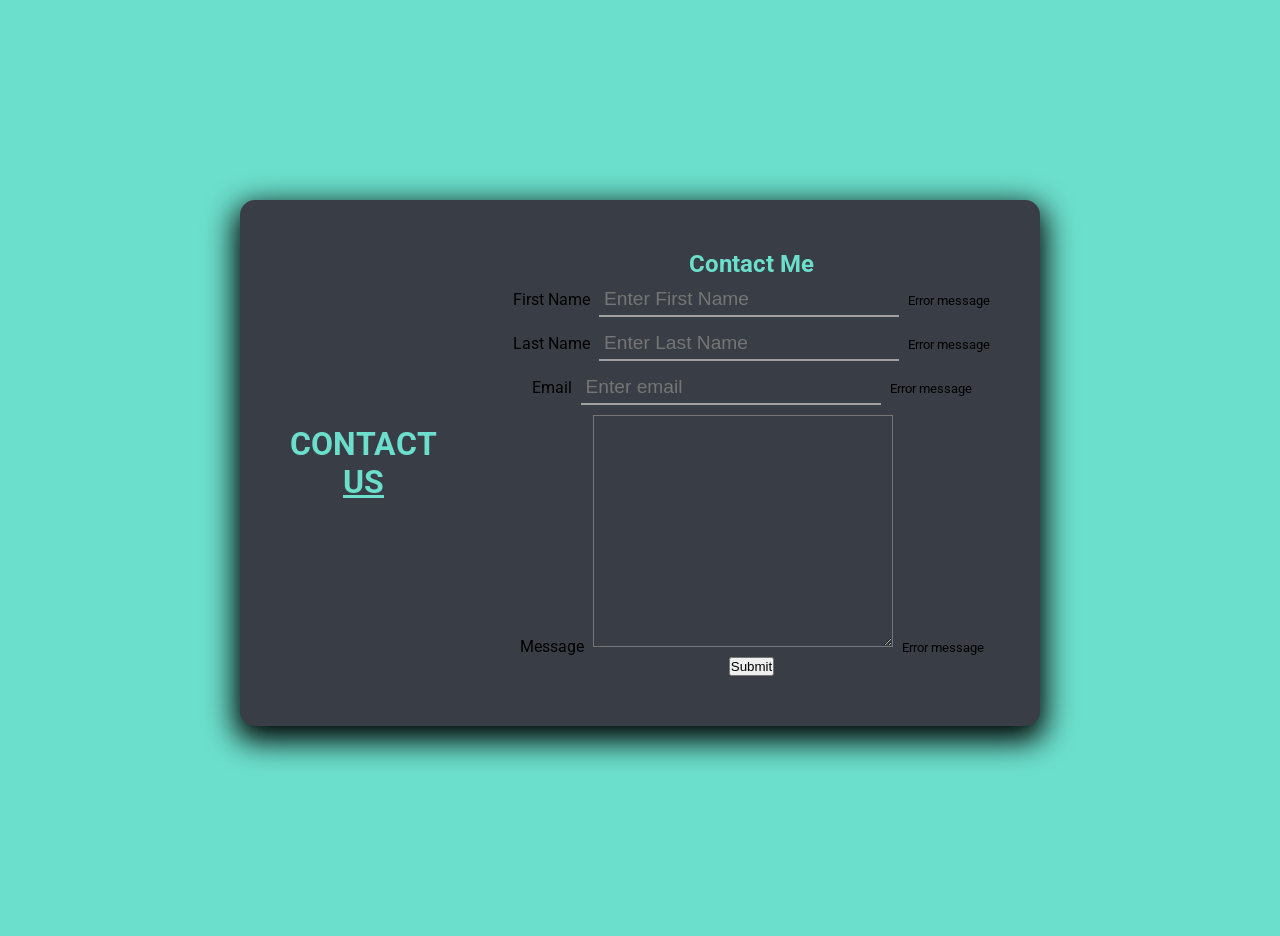
<file: forms/test.html>
<!DOCTYPE html>
<html lang="en">
<head>
  <meta charset="UTF-8">
  <meta name="viewport" content="width=device-width, initial-scale=1.0">
  <title>test form</title>
  <!-- stylesheets -->
  <link rel="stylesheet" href="../css/utilities.css">
  <link rel="stylesheet" href="test.css">
   <!-- font awesome -->
   <link rel="stylesheet" href="https://cdnjs.cloudflare.com/ajax/libs/font-awesome/5.15.1/css/all.min.css" integrity="sha512-+4zCK9k+qNFUR5X+cKL9EIR+ZOhtIloNl9GIKS57V1MyNsYpYcUrUeQc9vNfzsWfV28IaLL3i96P9sdNyeRssA==" crossorigin="anonymous" />
</head>
<body>
  <div class="container flex">
    <div class="main-text">
      <h2 class="md">CONTACT <br>
        <u>US</u>
      </h2>
    </div>
    <form id="form" class="form" method="POST" data-netlify="true">
      <h2>Contact Me</h2>
      <div class="form-control">
        <label for="fName">First Name</label>
        <input type="text" id="fName" placeholder="Enter First Name" />
        <small>Error message</small>
      </div>
      <div class="form-control">
        <label for="lName">Last Name</label>
        <input type="text" id="lName" placeholder="Enter Last Name" />
        <small>Error message</small>
      </div>
      <div class="form-control">
        <label for="email">Email</label>
        <input type="text" id="email" placeholder="Enter email" />
        <small>Error message</small>
      </div>
      <div class="form-control">
        <label for="message">Message</label>
        <textarea name="message" id="" cols="42" rows="10"></textarea>
        <small>Error message</small>
      </div>
      <div class="field">
        <!-- <div data-netlify-recaptcha="true"></div> -->
      </div>
      <button type="submit">Submit</button>
    </form>
  </div>
  
</body>
</html>
</file>
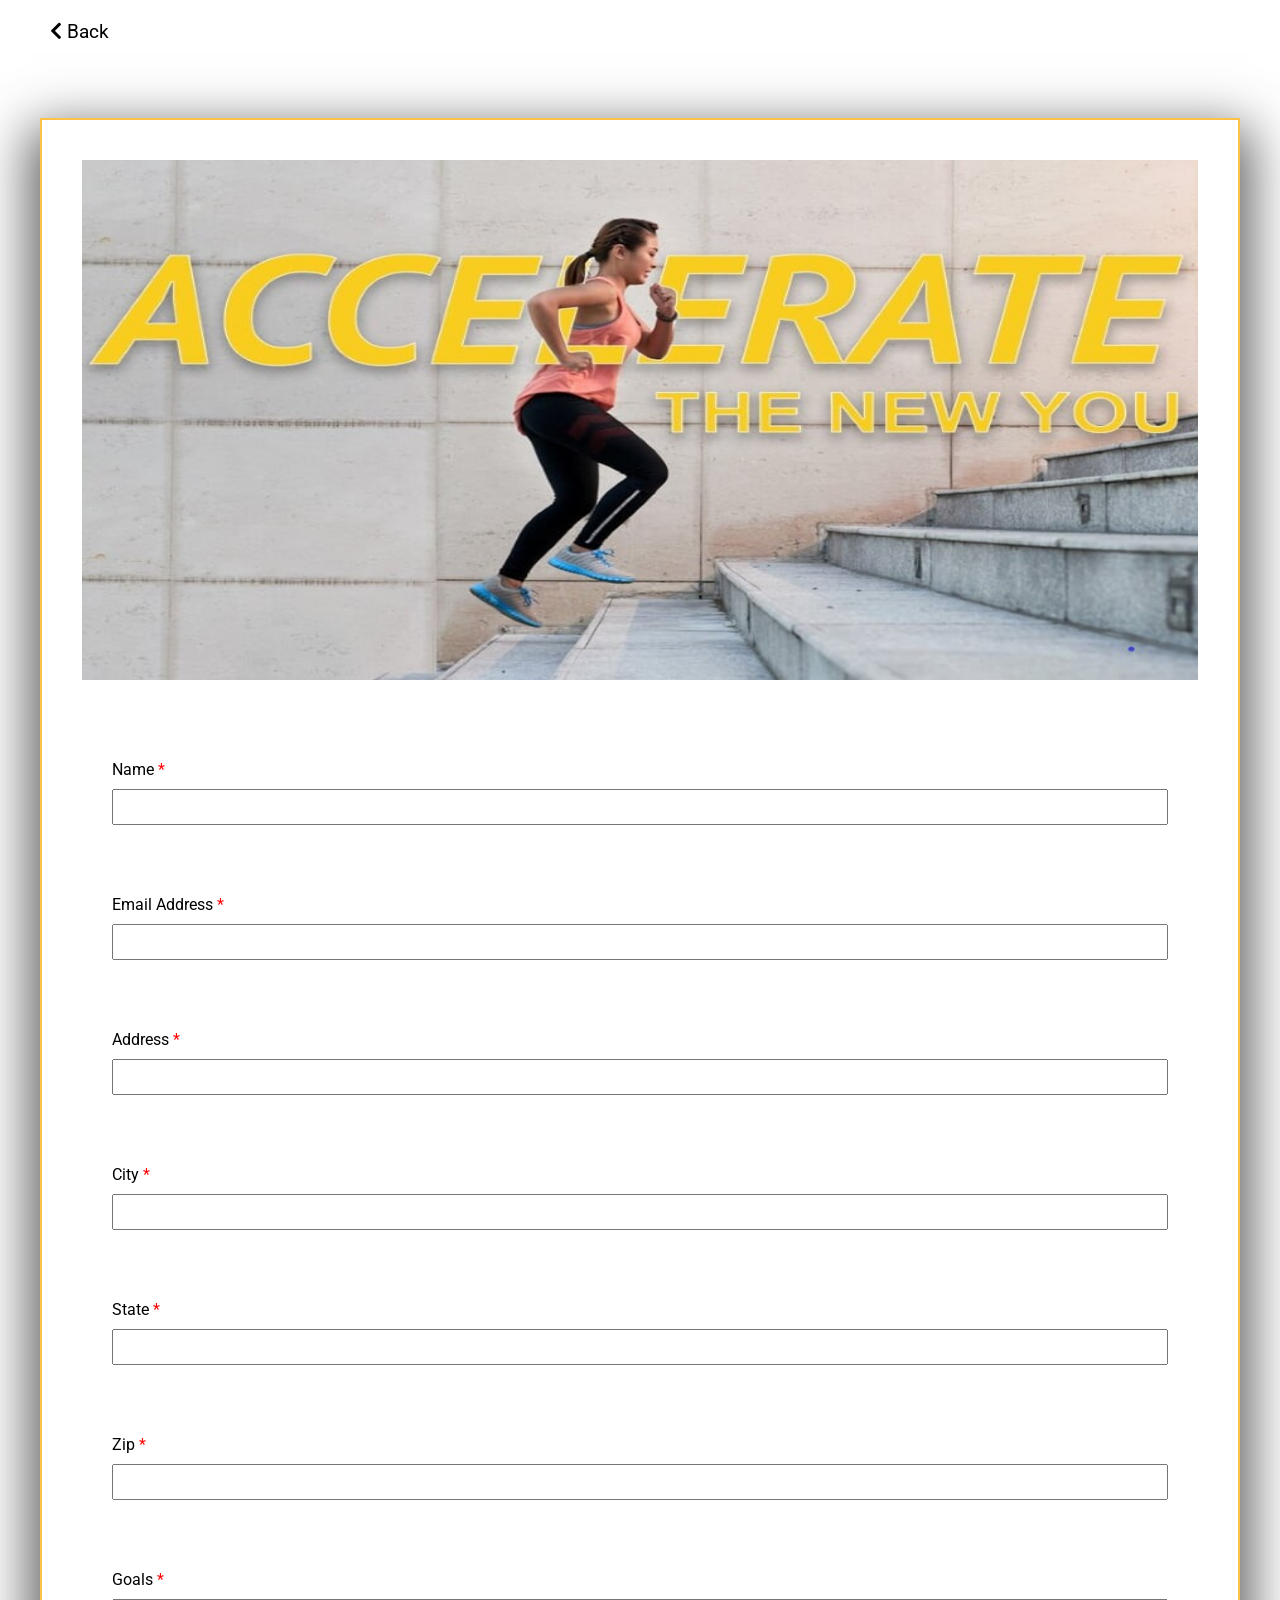
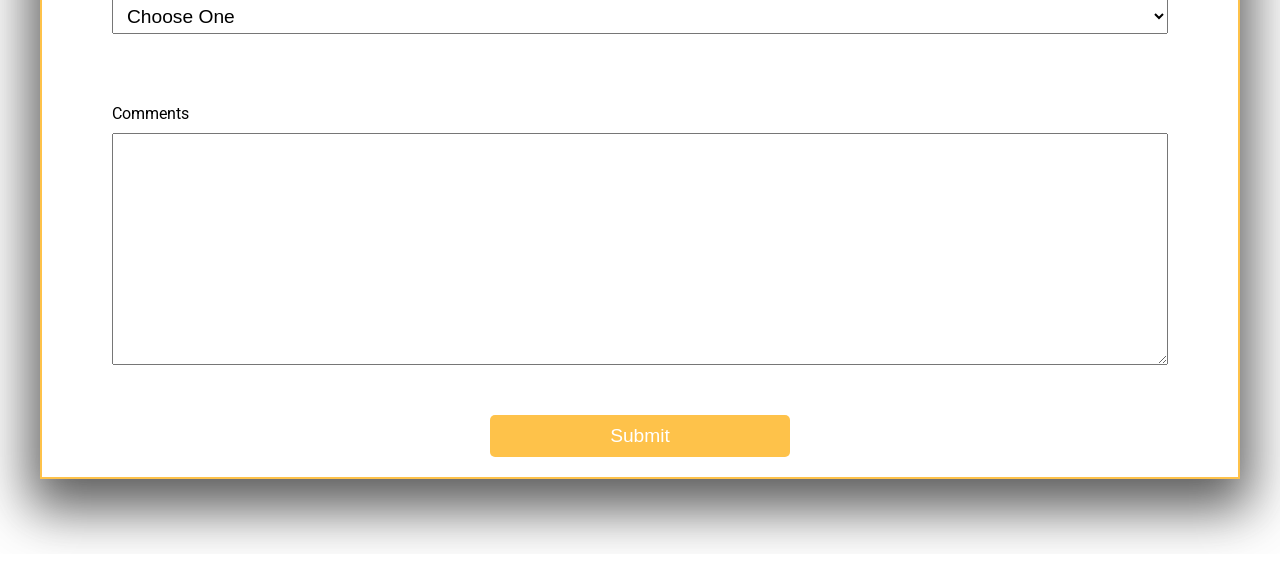
<file: forms/wealth-info-form.html>
<!DOCTYPE html>
<html lang="en">
<head>
  <meta charset="UTF-8">
  <meta name="viewport" content="width=device-width, initial-scale=1.0">
  <!-- Stylesheets -->
  <link rel="stylesheet" href="/css/utilities.css">
  <link rel="stylesheet" href="info-form.css">
  <!-- font awesome -->
  <link rel="stylesheet" href="https://cdnjs.cloudflare.com/ajax/libs/font-awesome/5.15.1/css/all.min.css" integrity="sha512-+4zCK9k+qNFUR5X+cKL9EIR+ZOhtIloNl9GIKS57V1MyNsYpYcUrUeQc9vNfzsWfV28IaLL3i96P9sdNyeRssA==" crossorigin="anonymous" />
  <title>More Info</title>
</head>
<body>
  <div class="navbar">
    <p><a href="javascript:javascript:history.go(-1)"><i class="fas fa-chevron-left"></i> Back</a></p>
  </div>
  <div class="container">
    <div class="showcase">
      <img src="../img/forms/info-showcase.jpg" alt="">
    </div>
    <form name="wealth-info-form" method="POST" data-netlify="true">
      <div class="form-control">
        <label for="name">Name <span>*</span></label>
        <input type="text" name="name" required>
      </div>
      <div class="form-control">
        <label for="email">Email Address <span>*</span></label>
        <input type="email" name="email" required>
      </div>
      <div class="form-control">
        <label for="address">Address <span>*</span></label>
        <input type="text" name="address" required>
      </div>
      <div class="form-control">
        <label for="city">City <span>*</span></label>
        <input type="text" name="city" required>
      </div>
      <div class="form-control">
        <label for="state">State <span>*</span></label>
        <input type="text" name="state" required>
      </div>
      <div class="form-control">
        <label for="zip">Zip <span>*</span></label>
        <input type="text" name="zip" required>
      </div>
      <div class="form-control">
        <label for="goals">Goals <span>*</span></label>
        <select id="goals" name="goals">
          <option value="choose">Choose One</option>
          <option value="weight-loss">Supplemental Income</option>
          <option value="energy">Replace My Current Job</option>
          <option value="health">Build a Business</option>
          <option value="other">Other</option>
        </select>
      </div>
      <div class="form-control">
        <label for="comments">Comments</label>
        <textarea name="comments" id="comments" cols="300" rows="10"></textarea>
      </div>
      <button type="submit" class="btn">Submit</button>
    </form>
  </div>
  
</body>
</html>
</file>
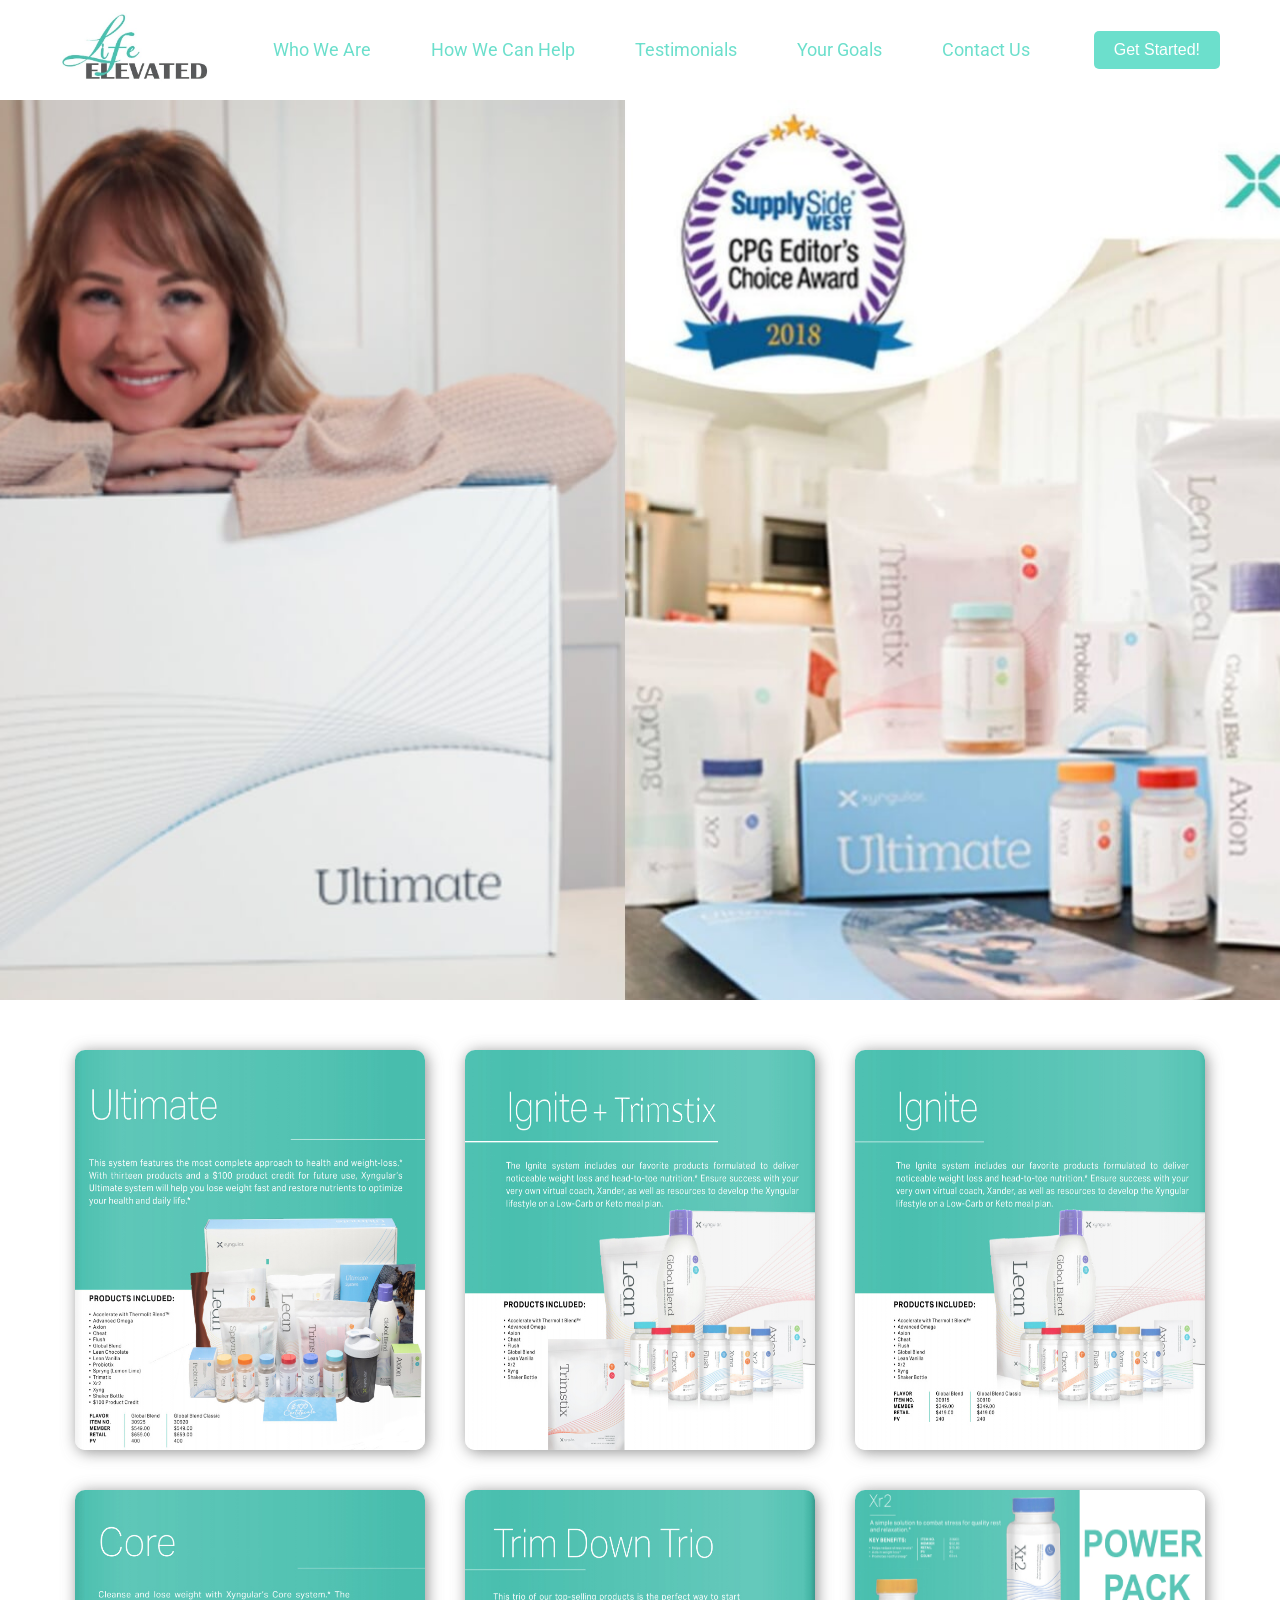
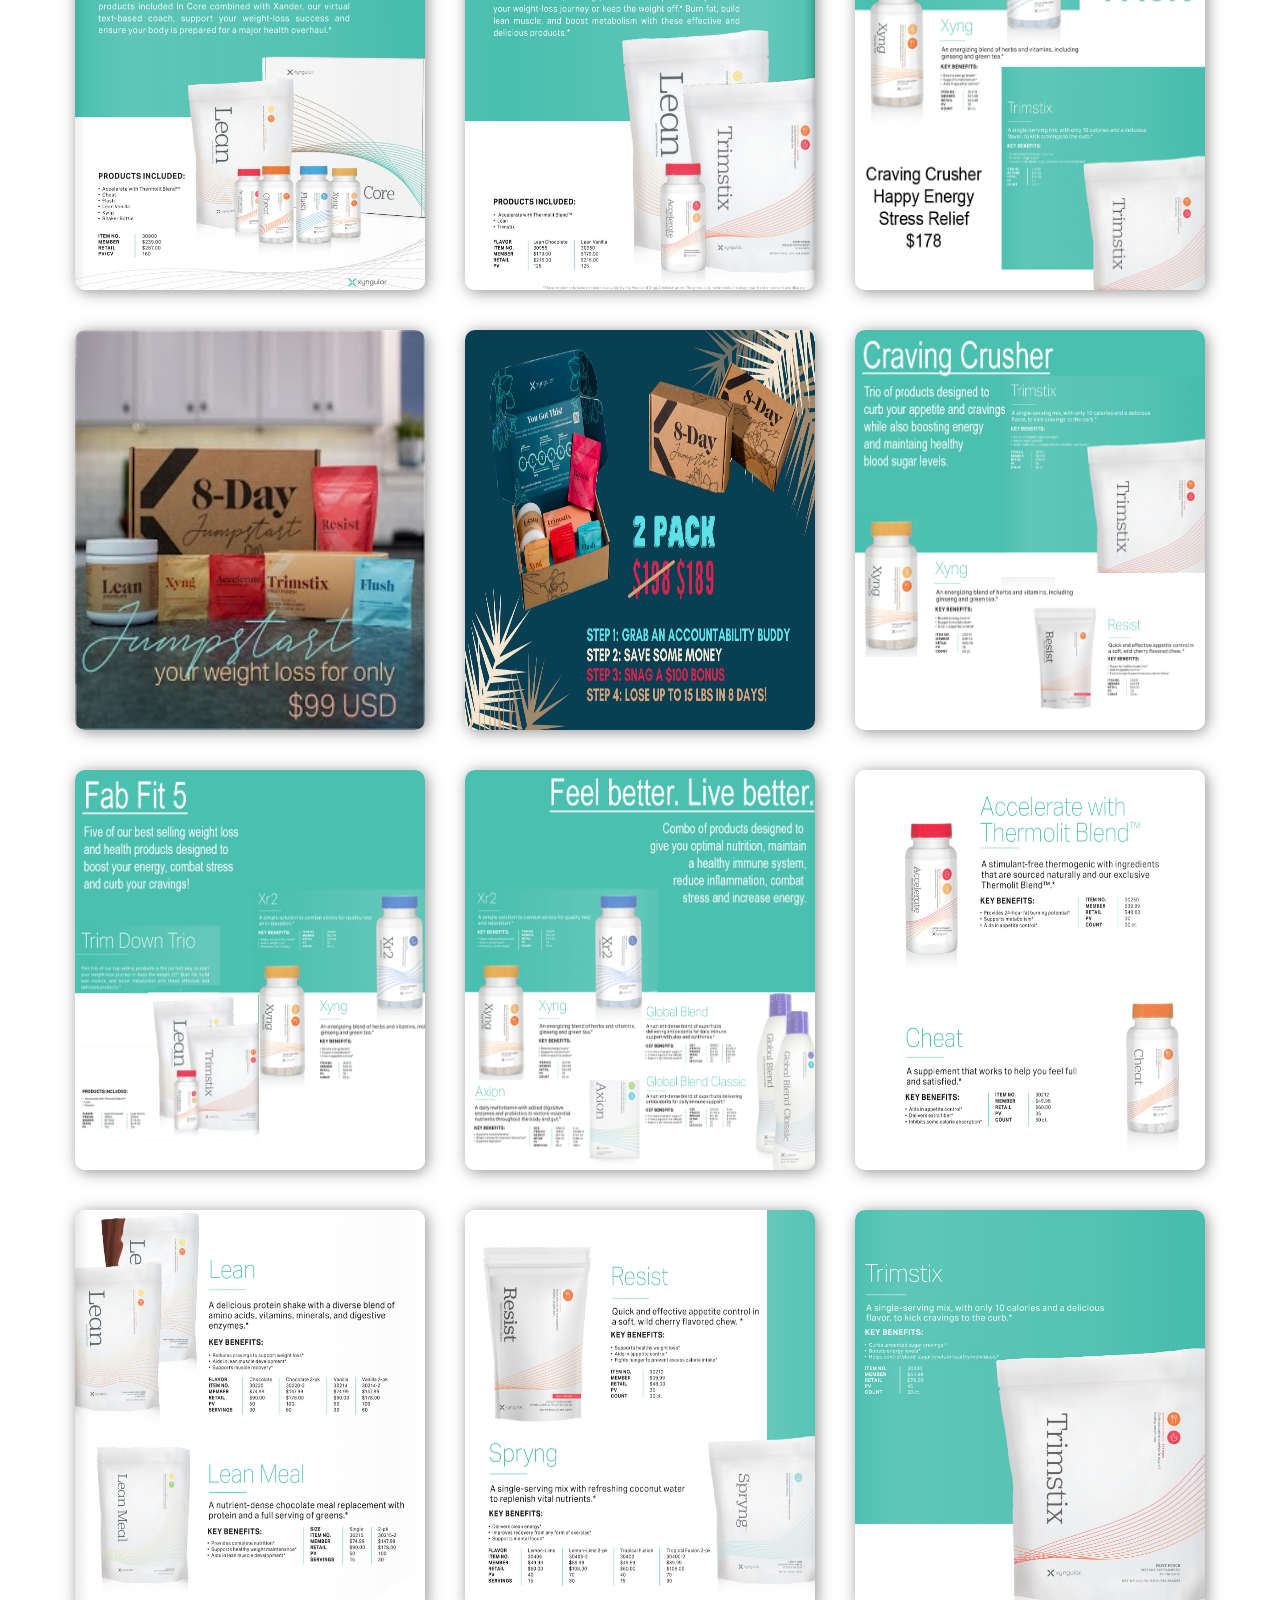
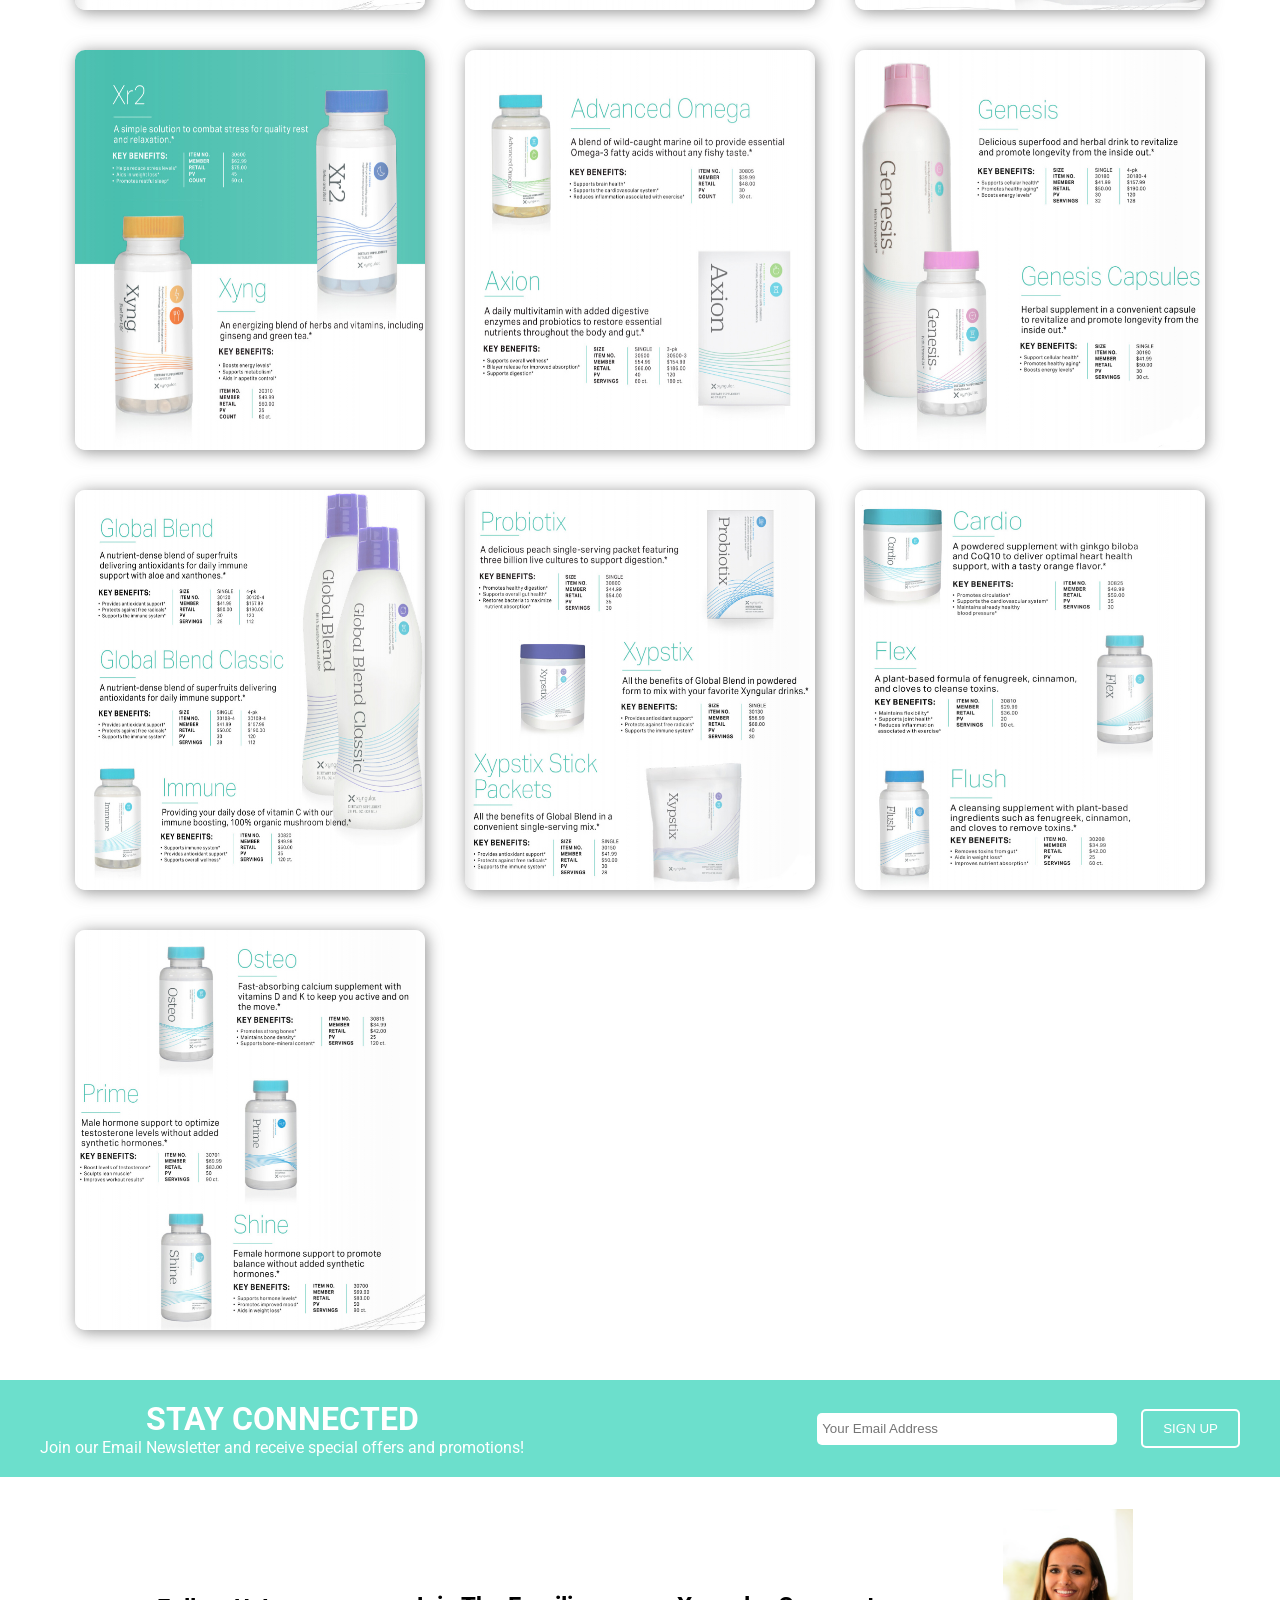
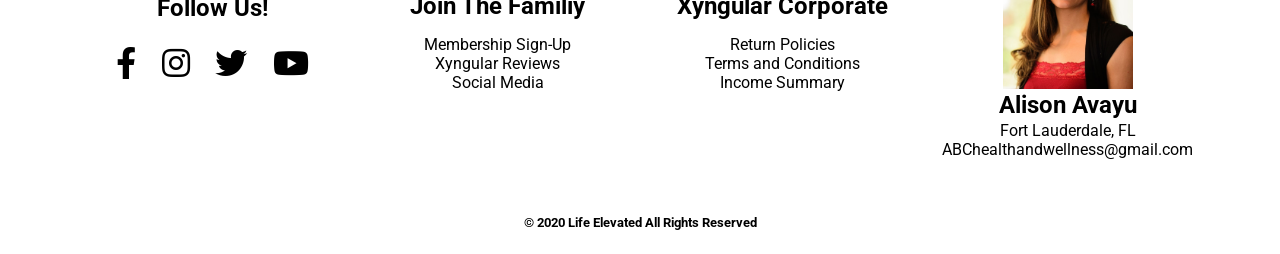
<file: kits/products.html>
<!DOCTYPE html>
<html lang="en">
<head>
  <meta charset="UTF-8">
  <meta name="viewport" content="width=device-width, initial-scale=1.0">
  <link rel="stylesheet" href="./css/products.css">
  <link rel="stylesheet" href="../css/utilities.css">
  <!-- font awesome -->
  <link rel="stylesheet" href="https://cdnjs.cloudflare.com/ajax/libs/font-awesome/5.15.1/css/all.min.css" integrity="sha512-+4zCK9k+qNFUR5X+cKL9EIR+ZOhtIloNl9GIKS57V1MyNsYpYcUrUeQc9vNfzsWfV28IaLL3i96P9sdNyeRssA==" crossorigin="anonymous" />
   <title>Elevate - Products & Kits</title>
</head>
<body>

  <!-- Navbar -->
  <div class="navbar">
    <div class="container flex">
      <a href="../index.html"><img src="../img/home/logo.jpg" alt=""></a>
      <button class="hamburger" id="hamburger"><i class="fas fa-bars"></i></button>
      <ul class="nav-ul" id="nav-ul">
        <li><a href="../index.html">Who We Are</a></li>
        <li><a href="../index.html">How We Can Help</a></li>
        <li><a href="../index.html">Testimonials</a></li>
        <li><a href="#community">Your Goals</a></li>
        <li><a href="index.html">Contact Us</a></li>
      </ul>
      <button class="btn sm">Get Started!</button>
    </div>
    <!-- <div class="learn-more" data-aos="fade-down">
      <button class="learn-btn"><a href="#"><span>X</span></a></button>
      <p data-aos="fade-left">I WANT IN</p>
    </div> -->
  </div>

<!-- showcase -->
<section class="showcase">
  <!-- <div class="cover"></div> -->
  <!-- <div class="container">
    <h2 class="md">
      It’s time you had the energy you need to do the activities you want! We have the products you need to make this happen. <br>
      <br>
      The <em>Xyngular</em> Way of Health systems contain products that <strong>REALLY WORK</strong>, realistic easy to follow meal plans and all the support that you need to make your healthy lifestyle changes stick.  
    </h2>
    <button class="btn btn-outline sm">START YOUR JOURNEY</button>
  </div> -->
</section>


  <!-- box slider  -->
<section class="box-slider">
  <div class="container grid">
      <div class="grid-item">
        <div class="slide-img">
          <img src="./img/products/ultimate.jpg" alt="1">
        </div>
        <div class="overlay">
          <a href="../forms/order-form.html" class="buy-btn">Buy Now!</a>
          <a href="./img/products/ultimate.jpg" class="preview-btn" target="_self">Preview</a>
        </div>
      </div>
      
      <div class="grid-item">
        <div class="slide-img">
          <img src="./img/products/ignite-trimstix.jpg" alt="2">
        </div>
        <div class="overlay">
          <a href="../forms/order-form.html" class="buy-btn">Buy Now!</a>
          <a href="./img/products/ignite-trimstix.jpg" class="preview-btn" target="_self">Preview</a>
        </div>
      </div>

      <div class="grid-item">
        <div class="slide-img">
          <img src="./img/products/ignite.jpg" alt="2">
        </div>
        <div class="overlay">
          <a href="../forms/order-form.html" class="buy-btn">Buy Now!</a>
          <a href="./img/products/ignite.jpg" class="preview-btn" target="_self">Preview</a>
        </div>
      </div>
      
      <div class="grid-item">
        <div class="slide-img">
          <img src="./img/products/core.jpg" alt="3">
        </div>
        <div class="overlay">
          <a href="../forms/order-form.html" class="buy-btn">Buy Now!</a>
          <a href="./img/products/core.jpg" class="preview-btn" target="_self">Preview</a>
        </div>
      </div>
      
      <div class="grid-item">
        <div class="slide-img">
          <img src="./img/products/trim-trio.jpg" alt="4">
        </div>
        <div class="overlay">
          <a href="../forms/order-form.html" class="buy-btn">Buy Now!</a>
          <a href="./img/products/trim-trio.jpg" class="preview-btn" target="_self">Preview</a>
        </div>
      </div>

      <div class="grid-item">
        <div class="slide-img">
          <img src="./img/products/powerpack.jpg" alt="5">
        </div>
        <div class="overlay">
          <a href="../forms/order-form.html" class="buy-btn">Buy Now!</a>
          <a href="./img/products/wt loss1.jpg" class="preview-btn" target="_self">Preview</a>
        </div>
      </div>
      
      <div class="grid-item">
        <div class="slide-img">
          <img src="./img/products/jumpstart.jpg" alt="6">
        </div>
        <div class="overlay">
          <a href="../forms/order-form.html" class="buy-btn">Buy Now!</a>
          <a href="./img/products/wt loss2.jpg" class="preview-btn" target="_self">Preview</a>
        </div>
      </div>

      <div class="grid-item">
        <div class="slide-img">
          <img src="./img/products/two-pack.jpg" alt="6">
        </div>
        <div class="overlay">
          <a href="../forms/order-form.html" class="buy-btn">Buy Now!</a>
          <a href="./img/products/two-pack.jpg" class="preview-btn" target="_self">Preview</a>
        </div>
      </div>

      <div class="grid-item">
        <div class="slide-img">
          <img src="./img/products/cravings-crusher.jpg" alt="6">
        </div>
        <div class="overlay">
          <a href="../forms/order-form.html" class="buy-btn">Buy Now!</a>
          <a href="./img/products/cravings-crusher.jpg" class="preview-btn" target="_self">Preview</a>
        </div>
      </div>

      <div class="grid-item">
        <div class="slide-img">
          <img src="./img/products/fab-fit5.jpg" alt="6">
        </div>
        <div class="overlay">
          <a href="../forms/order-form.html" class="buy-btn">Buy Now!</a>
          <a href="./img/products/fab-fit5.jpg" class="preview-btn" target="_self">Preview</a>
        </div>
      </div>

      <div class="grid-item">
        <div class="slide-img">
          <img src="./img/products/feel-better-live-better.jpg" alt="6">
        </div>
        <div class="overlay">
          <a href="../forms/order-form.html" class="buy-btn">Buy Now!</a>
          <a href="./img/products/feel-better-live-better.jpg" class="preview-btn" target="_self">Preview</a>
        </div>
      </div>
      
      <div class="grid-item">
        <div class="slide-img">
          <img src="./img/products/wt loss1.jpg" alt="5">
        </div>
        <div class="overlay">
          <a href="../forms/order-form.html" class="buy-btn">Buy Now!</a>
          <a href="./img/products/wt loss1.jpg" class="preview-btn" target="_self">Preview</a>
        </div>
      </div>
      
      <div class="grid-item">
        <div class="slide-img">
          <img src="./img/products/wt loss2.jpg" alt="6">
        </div>
        <div class="overlay">
          <a href="../forms/order-form.html" class="buy-btn">Buy Now!</a>
          <a href="./img/products/wt loss2.jpg" class="preview-btn" target="_self">Preview</a>
        </div>
      </div>
      
      <div class="grid-item">
        <div class="slide-img">
          <img src="./img/products/wt loss3.jpg" alt="7">
        </div>
        <div class="overlay">
          <a href="../forms/order-form.html" class="buy-btn">Buy Now!</a>
          <a href="./img/products/wt loss3.jpg" class="preview-btn" target="_self">Preview</a>
        </div>
      </div>
      
      <div class="grid-item">
        <div class="slide-img">
          <img src="./img/products/wt loss4.jpg" alt="8">
        </div>
        <div class="overlay">
          <a href="../forms/order-form.html" class="buy-btn">Buy Now!</a>
          <a href="./img/products/wt loss4.jpg" class="preview-btn" target="_self">Preview</a>
        </div>
      </div>
      
      <div class="grid-item">
        <div class="slide-img">
          <img src="./img/products/wt loss5.jpg" alt="9">
        </div>
        <div class="overlay">
          <a href="../forms/order-form.html" class="buy-btn">Buy Now!</a>
          <a href="./img/products/wt loss5.jpg" class="preview-btn" target="_self">Preview</a>
        </div>
      </div>
      
      <div class="grid-item">
        <div class="slide-img">
          <img src="./img/products/essentials1.jpg" alt="10">
        </div>
        <div class="overlay">
          <a href="../forms/order-form.html" class="buy-btn">Buy Now!</a>
          <a href="./img/products/essentials1.jpg" class="preview-btn" target="_self">Preview</a>
        </div>
      </div>
      
      <div class="grid-item">
        <div class="slide-img">
          <img src="./img/products/essentials2.jpg" alt="11">
        </div>
        <div class="overlay">
          <a href="../forms/order-form.html" class="buy-btn">Buy Now!</a>
          <a href="./img/products/essentials2.jpg" class="preview-btn" target="_self">Preview</a>
        </div>
      </div>
      
      <div class="grid-item">
        <div class="slide-img">
          <img src="./img/products/essentials3.jpg" alt="12">
        </div>
        <div class="overlay">
          <a href="../forms/order-form.html" class="buy-btn">Buy Now!</a>
          <a href="./img/products/essentials3.jpg" class="preview-btn" target="_self">Preview</a>
        </div>
      </div>
      
      <div class="grid-item">
        <div class="slide-img">
          <img src="./img/products/essentials4.jpg" alt="13">
        </div>
        <div class="overlay">
          <a href="../forms/order-form.html" class="buy-btn">Buy Now!</a>
          <a href="./img/products/essentials4.jpg" class="preview-btn" target="_self">Preview</a>
        </div>
      </div>
      
      <div class="grid-item">
        <div class="slide-img">
          <img src="./img/products/cardio-flex-flush.jpg" alt="14">
        </div>
        <div class="overlay">
          <a href="../forms/order-form.html" class="buy-btn">Buy Now!</a>
          <a href="./img/products/cardio-flex-flush.jpg" class="preview-btn" target="_self">Preview</a>
        </div>
      </div>
      
      <div class="grid-item">
        <div class="slide-img">
          <img src="./img/products/osteo-prime-shine.jpg" alt="15">
        </div>
        <div class="overlay">
          <a href="../forms/order-form.html" class="buy-btn">Buy Now!</a>
          <a href="./img/products/osteo-prime-shine.jpg" class="preview-btn" target="_self">Preview</a>
        </div>
      </div>
      
    </div>
  </section>

  <!-- footer -->
<div class="connect">
  <div class="container flex">
    <div class="connect-text">
      <h2 class="md">STAY CONNECTED</h2>
      <P class="sm">Join our Email Newsletter and receive special offers and promotions!</P>
    </div>
    <div class="connect-form">
      <input type="email" placeholder="Your Email Address">
      <button class="btn">SIGN UP</button>
    </div>
  </div>
</div>

<footer>
<div class="footer-links">
  <div class="container grid my-2">
    <div class="social">
      <h2 class="md">Follow Us!</h2>
      <ul>
        <li><i class="fab fa-facebook-f fa-2x"></i></li>
        <li><i class="fab fa-instagram fa-2x"></i></li>
        <li><i class="fab fa-twitter fa-2x"></i></li>
        <li><i class="fab fa-youtube fa-2x"></i></li>
      </ul>
    </div>
    <div class="family flex my-3">
      <h2 class="md">Join The Familiy</h2>
      <a href="https://www.xyngular.com/en/join-our-family/membership-sign/"
      >Membership Sign-Up</a
      >
      <a
      href="https://www.xyngular.com/en/join-our-family/xyngular-reviews/"
      >Xyngular Reviews</a
      >
      <a href="#">Social Media</a>
    </div>
    <div class="corporate flex my-3">
      <h2 class="md">Xyngular Corporate</h2>
      <a
      href="https://www.xyngular.com/en/xyngular-corporate/return-policies/"
      >Return Policies</a
      >
      <a
      href="https://www.xyngular.com/en/xyngular-corporate/terms-conditions/"
      >Terms and Conditions</a
      >
      <a
      href="https://xyngular-xbo-media.s3.amazonaws.com/Xyngular_Income_Summary-2016.pdf"
      >Income Summary</a
      >
    </div>
    <div class="contact flex my-3">
      <img src="../img/home/contact-img.jpg" alt="">
      <h2 class="md">Alison Avayu</h2>
      <p>Fort Lauderdale, FL<br>
        ABChealthandwellness@gmail.com
      </p>
    </div>
  </div>
</div>
<div class="copyright my-2">
  <h5>&copy; 2020 Life Elevated All Rights Reserved</h5>
</div>
</footer>

    
  
<script src="./js/products.js"></script>
    
    <!-- omnisend -->
    <script type="text/javascript">
  window.omnisend = window.omnisend || [];
  omnisend.push(["accountID", "5fd02f954c7fa4787cb99e09"]);
  omnisend.push(["track", "$pageViewed"]);
  !function(){var e=document.createElement("script");e.type="text/javascript",e.async=!0,e.src="https://omnisrc.com/inshop/launcher-v2.js";var t=document.getElementsByTagName("script")[0];t.parentNode.insertBefore(e,t)}();
</script>

</body>
</html>
</file>
<file: css/utilities.css>
/* Utilities */

a {
  text-decoration: none;
  color: #000;
}

a:focus {
  outline: none;
  border: none;
}

li {
  list-style-type: none;
}

.container {
  max-width: 1200px;
  height: 100%;
  margin: 0px auto;
  overflow: auto;
  padding: 0 40px;
}

html {
  scroll-behavior: smooth;
}

button:focus {
  outline: none;
  border: none;
}

/* tool tip */
/* Tooltip container */
.tooltip {
  position: relative;
  display: inline-block;
}

/* Tooltip text */
.tooltip .tooltiptext {
  visibility: hidden;
  color: #000;
  text-align: center;
  padding: 5px 0;
  border-radius: 6px;
  
  /* Position the tooltip text - see examples below! */
  position: absolute;
  z-index: 5;
}

/* Show the tooltip text when you mouse over the tooltip container */
.tooltip:hover .tooltiptext {
  visibility: visible;
}

.tooltip .tooltiptext {
  width: 220px;
  top: 100%;
  left: 50%;
  transform: translateX(-50%);
  margin-left: -30px; 
}

/* learn-more */
.navbar .learn-more {
  position: fixed;
  top: 80%;
  right: 3%;
  border: none;
  background-color: transparent;
  display: flex;
  flex-direction: column;
  z-index: 10;
}

.navbar .learn-more .learn-btn {
  background-color: transparent;
  border: none;
}

.navbar .learn-btn a {
  color: var(--primary-color);
  text-decoration: none;
}

.navbar .learn-btn span {
  font-size: 3.5rem;
  font-weight: bold;
  text-shadow: 0px 5px 10px #808080;
}

.navbar .learn-btn span:hover {
  cursor: pointer;
  border: none;
  outline: none;
  text-shadow: 0px 5px 10px #000;
  transition: text-shadow .2s ease-in;
}

.navbar .learn-more p {
  text-align: center;
  color: #000;
  font-size: 12px;
  font-weight: bold;
}

/* modal */
.modal-bg {
  position: fixed;
  height: 100vh;
  width: 100%;
  top: 0;
  left: 0;
  background-color: rgba(100, 100, 100, 0.7);
  display: flex;
  justify-content: center;
  align-items: center;
  visibility: visible;
  opacity: 1;
  transition: visibilty 0.2s, opacity 0.5s;
  z-index: 100;
}

.modal-active {
  visibility: visible;
  opacity: 0;
}

/* button */
.btn {
  padding: 10px 20px;
  border: none;
  border-radius: 5px;
}

.btn:hover {
  cursor: pointer;
  transform: scale(.95);
}

.btn-outline {
  padding: 10px 20px;
  border: 2px solid #000;
  border-radius: 5px;
  background-color: transparent;
}

/* grid and flex */
.flex {
  display: flex;
  justify-content: center;
  align-items: center;
}

.grid {
  display: grid;
  grid-template-columns: repeat(2, 1fr);
  gap: 20px;
  justify-content: center;
  align-items: center;
  height: 100%;
}

.grid-3 {
  grid-template-columns: repeat(3, 1fr);
}

/* Text Sizes */

.lead {
  font-size: 20px;
}

.sm {
  font-size: 1rem
}

.md {
  font-size: 2rem;
}

.lg {
  font-size: 3rem;
}

.xl {
  font-size: 4rem;
}


/* Margin */

.my-1 {
  margin: 1rem 0;
}

.my-2 {
  margin: 1.5rem 0;
}

.my-3 {
  margin: 2rem 0;
}

.my-4 {
  margin: 3rem 0;
}

.my-5 {
  margin: 4rem 0;
}

.m-1 {
  margin: 1rem;
}

.m-2 {
  margin: 1.5rem;
}

.m-3 {
  margin: 2rem;
}

.m-4 {
  margin: 3rem;
}

.m-5 {
  margin: 4rem;
}

/* Padding */

.py-1 {
  padding: 1rem 0;
}

.py-2 {
  padding: 1.5rem 0;
}

.py-3 {
  padding: 2rem 0;
}

.py-4 {
  padding: 3rem 0;
}

.py-5 {
  padding: 4rem 0;
}

.p-1 {
  padding: 1rem;
}

.p-2 {
  padding: 1.5rem;
}

.p-3 {
  padding: 2rem;
}

.p-4 {
  padding: 3rem;
}

.p-5 {
  padding: 4rem;
}
</file>
<file: css/style.css>
@import url("https://fonts.googleapis.com/css2?family=Roboto:wght@400;500;700&display=swap");
@import url("https://fonts.googleapis.com/css2?family=Dancing+Script&display=swap");
@import url('https://fonts.googleapis.com/css2?family=Questrial&display=swap');

:root {
  --primary-color: #6cdfcc;
  --primary-dark: #2dd1b6;
  --primary-light: #abede2;
  --secondary-color: #393e46;
  --success-color: #2ecc71;
  --error-color: #e74c3c;
  --orange: #fab05e;
  --teal: #6cdfcc;
  --purple: #a383d2;  
  --green: #8fcfa0;
  --yellow: #fec24a;
  --red: #e35151;
  --blue: #b0e1e5;
}

* {
  box-sizing: border-box;
  margin: 0;
  padding: 0;
}

body {
  font-family: "Roboto", sans-serif;
}

html {
  scroll-behavior: smooth;
}

p {
  margin: 10px 0;
}

img {
  width: 100%;
}


/* Navbar */
.navbar {
  height: 100px;
  color: var(--teal);
}

.navbar .container {
  padding: 0px 20px;
  max-width: 1400px;
}

.navbar .flex {
  justify-content: space-between;
}

.navbar .container img {
  height: 80px;
  width: 150px;
  margin: 0;
}

.hamburger {
  position: relative;
  display: none;
  font-size: 2.25rem;
  background-color: transparent;
  color: var(--teal);
  border: none;
}

.hamburger:focus {
  outline: none;
}

.nav-ul {
  display: flex;
  padding: 20px;
}

.nav-ul a {
  color: var(--secondary-color);
  font-size: 1.1rem;
  margin: 0px 20px;
  padding: 5px 10px;
}

.nav-ul a:hover {
  border-bottom: 3px solid var(--teal);
  transition: all .2s ease-in-out;
  border-radius: 5px;
}

.dropdown {
  visibility: hidden;
  position: absolute;
  overflow: visible;
  z-index: 20;
  background-color: rgba(50, 50, 50, 0.8);
  margin: 20px 0px;
  border-radius: 10px;
}

.show {
  visibility: visible;
}

.dropdown li {
  color: #fff;
  text-align: center;
  padding: 10px
}

.dropdown li a {
  color: #fff;
  font-weight: bold;
}

.dropdown li a:hover {
  color: var(--teal);
  bordeR: none;
}

.dropdown li:hover {
  background-color: #000;
  border-radius: 10px;
}

.get-started button {
  background-color: var(--teal);
  color: #fff;
} 

/* showcase */
.showcase {
  position: relative;
  height: 120vh;
  background: url(../img/home/showcase.jpg) no-repeat center center/cover;
}

.showcase .showcase-cover {
  position: absolute;
  top: 0;
  left: 0;
  right: 0;
  bottom: 0;
  background-color: rgba(0, 0, 0, .3);
  z-index: 2;
}


.showcase .showcase-container h1 {
  text-align: center;
  color: #fff;
  top: 400px;
  position: relative;
  z-index: 3;
}


/* Who We Are */

.slider-container {
  overflow: hidden;
  width: 500px;
  height: 500px;
}

.slider-container .slider {
  position: relative;
  width: 500%;
  margin: 0;
  left: 0;
  animation: 15s slider infinite;
}

.slider-container .slider img {
  width: 20%;
  float: left;
}

@keyframes slider {
  0% { left: 0; }
  15% { left: 0; }
  20% { left: -100%; }
  40% { left: -100%; }
  45% { left: -200%; }
  65% { left: -200%; }
  70% { left: -300%; }
  85% { left: -300%; }
  90% { left: -400%; }
  100% { left: -400%; }
}

.testimonials .container {
  padding: 50px 0px;
  grid-gap: 50px;
}

.testimonials .container .testimonials-text h2 {
  padding-bottom: 20px;
  border-bottom: 2px solid var(--primary-color);
  width: 400px;
  margin: 0px auto;
}

.testimonials .container .testimonials-text {
  text-align: center;
  line-height: 1.5rem;
}

.testimonials .container .testimonials-text .btn:hover {
  background-color: var(--teal);
  color: #fff;
  border: none;
}


/* How We Can Help */
.aws {
  background-color: #f1f1f1;
}

.aws .container {
  padding: 50px 0px;
  grid-gap: 50px;
}

.aws .container .aws-text h2 {
  padding-bottom: 20px;
  border-bottom: 2px solid var(--primary-color);
}

.aws .container .aws-text {
  text-align: center;
  line-height: 1.5rem; 
}

.aws .container .aws-text strong {
  color: var(--primary-color);
  border-bottom: 2px solid var(--primary-color);
}

.aws-text a:hover {
  font-weight: bold;
}

.aws .container .aws-text .btn:hover {
  background-color: var(--teal);
  border: none;
  color: #fff;
}

.aws .conatiner .slider-container {
  overflow: hidden;
  width: 500px;
  height: 500px;
}

.aws .conatiner .slider-container .slider {
  position: relative;
  width: 500%;
  margin: 0;
  left: 0;
  animation: 15s slider infinite;
}

.aws .conatiner .slider-container .slider img {
  width: 20%;
  float: left;
}

@keyframes slider {
  0% { left: 0; }
  15% { left: 0; }
  20% { left: -100%; }
  40% { left: -100%; }
  45% { left: -200%; }
  65% { left: -200%; }
  70% { left: -300%; }
  85% { left: -300%; }
  90% { left: -400%; }
  100% { left: -400%; }
}

/* Join Us */
  .join-us .btn-outline {
    margin: 80px auto;
    display: flex;
    justify-content: center;
    border-radius: 5px;
    color: var(--primary-color);
    border-color: vaR(--primary-color);
    cursor: pointer;
   }
  
  .join-us .btn-outline a {
    text-decoration: none;
  }
  
  .join-us .btn a:visited {
    color: var(--primary-color);
    text-decoration: none;
    border: none;
    outline: none;
  }

.join-us {
  padding-top: 30px;
}
.join-us .container {
  height: 800px;
}

#slider {
  position: relative;
  width: 50%;
  height: 30vw;
  margin: 40px auto;
  font-family: 'Helvetica Neue', sans-serif;
  perspective: 1400px;
  transform-style: preserve-3d;
}

input[type=radio] {
  position: relative;
  top: 108%;
  left: 50%;
  width: 18px;
  height: 18px;
  margin: 0 15px 0 0;
  opacity: 0.4;
  transform: translateX(-83px);
  cursor: pointer;
}


input[type=radio]:nth-child(5) {
  margin-right: 0px;
}

input[type=radio]:checked {
  opacity: 1;
}


#slider label {
  position: absolute;
  width: 100%;
  height: 100%;
  left: 0;
  top: 0;
  border-radius: 5px;
  cursor: pointer;
  display: flex;
  align-items: center;
  justify-content: center;
  transition: transform 400ms ease;
}

#slide1 {
  background-image: url(../img/home/join1.jpg);
  background-position: center;
  background-size: 420px;
  background-repeat: no-repeat;
  background-color: #b0e1e5;
}

#slide2 {
  background-image: url(../img/home/join2.jpg);
  background-position: center;
  background-size: 420px;
  background-repeat: no-repeat;
  background-color: #fec24a;
}

#slide3 {
  background-image: url(../img/home/join3.jpg);
  background-position: center;
  background-size: 420px;
  background-repeat: no-repeat;
  background-color: #e35151;
}

#slide4 {
  background-image: url(../img/home/join4.jpg);
  background-position: center;
  background-size: 420px;
  background-repeat: no-repeat;
  background-color: #a383d2;
}

#slide5 {
  background-image: url(../img/home/join5.jpg);
  background-position: center;
  background-size: 420px;
  background-repeat: no-repeat;
  background-color: var(--teal);
}


/* Slider Functionality */

/* Active Slide */
#s1:checked ~ #slide1, #s2:checked ~ #slide2, #s3:checked ~ #slide3, #s4:checked ~ #slide4, #s5:checked ~ #slide5 {
  box-shadow: 0 13px 26px rgba(0,0,0, 0.3), 0 12px 6px rgba(0,0,0, 0.2);
  transform: translate3d(0%, 0, 0px);
}

/* Next Slide */
#s1:checked ~ #slide2, #s2:checked ~ #slide3, #s3:checked ~ #slide4, #s4:checked ~ #slide5, #s5:checked ~ #slide1 {
  box-shadow: 0 6px 10px rgba(0,0,0, 0.3), 0 2px 2px rgba(0,0,0, 0.2);
  transform: translate3d(15%, 0, -100px);
}


/* Next to Next Slide */
#s1:checked ~ #slide3, #s2:checked ~ #slide4, #s3:checked ~ #slide5, #s4:checked ~ #slide1, #s5:checked ~ #slide2 {
  box-shadow: 0 1px 4px rgba(0,0,0, 0.4);
  transform: translate3d(30%, 0, -250px);
}

/* Previous to Previous Slide */
#s1:checked ~ #slide4, #s2:checked ~ #slide5, #s3:checked ~ #slide1, #s4:checked ~ #slide2, #s5:checked ~ #slide3 {
  box-shadow: 0 1px 4px rgba(0,0,0, 0.4);
  transform: translate3d(-30%, 0, -250px);
}

/* Previous Slide */
#s1:checked ~ #slide5, #s2:checked ~ #slide1, #s3:checked ~ #slide2, #s4:checked ~ #slide3, #s5:checked ~ #slide4 {
  box-shadow: 0 6px 10px rgba(0,0,0, 0.3), 0 2px 2px rgba(0,0,0, 0.2);
  transform: translate3d(-15%, 0, -100px);
}



/* community */

.community .container {
  background-color: #fff;
  margin: 50px auto;
  box-shadow: 0 0 40px 5px #bbbbbb;
}

.community .grid-item {
  display: flex;
  height: 300px;
  justify-content: center;
  align-items: center;
  margin: 30px 0px;
}

.community .grid-item h2 {
  padding: 5px 20px;
  background-color: rgba(246, 246, 246, .7);
  color: #000;
  border-radius: 10px;
  cursor: pointer;
}

.card1 {
  background: url(../img/home/energy.jpg) no-repeat center center/cover;
}
.card2 {
  background: url(../img/home/wt-loss.jpg) no-repeat center center/cover;
}
.card3 {
  background: url(../img/home/health.jpg) no-repeat center center/cover;
}
.card4 {
  background: url(../img/home/wealth.jpg) no-repeat center center/cover;
}

.community .main {
  text-align: center;
}

.community .main button {
  margin-top: 10px;
  color: var(--primary-color);
  border-color: var(--primary-color);
  cursor: pointer;
}


/* footer */
/* connect  */

.connect {
  background-color: var(--primary-color);
}

.connect .container {
  justify-content: space-between;
  text-align: center;
  padding: 20px 0px;
  color: #fff;
}

.connect-form input {
  width: 300px;
  height: 2rem;
  padding: 5px;
  border-radius: 5px;
  border: none;
  outline: none;
}

.connect-form .btn {
  color: #fff;
  background-color: var(--orange);
  margin-left: 20px;
}

.footer-links h2 {
  font-size: 1.5rem;
  padding: 15px;
}

.footer-links .grid {
  margin: 0px auto;
  grid-template-columns: repeat(4, 1fr);
  text-align: center;
}

.footer-links .container .flex {
  flex-direction: column;
}

.social-ul {
  display: flex;
  justify-content: space-evenly;
  padding: 10px;
}

.social-tooltip {
  position: relative;
}

.social-tooltip .tooltiptext {
  visibility: hidden;
  position: absolute;
  bottom: -50px;
  left: -35px;
  background-color: #fff;
  width: 200px;
  z-index: 10;
}

.social ul a i:hover {
  color: var(--primary-color);
  cursor: pointer;
  border: none;
}

.social ul .facebook-i:hover .tooltiptext{
  visibility: visible;
}


.footer-links .container a:hover {
  border-bottom: 2px solid var(--primary-color);
  font-weight: bold;
}

.footer-links .container .contact img {
  width: 130px;
  height: 180px;
}

.footer-links .container .contact h2 {
  padding: 2px;
}

.copyright {
  text-align: center;
}



/* email modal */
.modal-bg {
  position: fixed;
  top: 0px;
  left: 0px;
  height: 100%;
  width: 100%;
  background-color: rgba(50, 50, 50, 0.4);
  z-index: 100;
  display: none;
}

.modal-container {
  position: absolute;
  background-color: var(--secondary-color);
  height: 250px;
  width: 100%;
  display: flex;
  justify-content: center;
  align-items: center;
  transition: all .4s ease-in-out;
  border-radius: 10px;
  bottom: 0px;
  left: 50%;
  transform: translateX(-50%);
  
}

.grocery-modal .modal-container {
  border: 2px solid var(--teal);
}

.modal-container.active {
  transform: translateY(250px);
}

.grocery-modal form {
  display: flex;
  flex-direction: column;
  justify-content: center;
  align-items: center;
  color: #fff;
}

.grocery-text {
  width: 50%;
}

.grocery-text h2 {
  padding: 0px 10px;
  color: #fff;
  text-align: center;
}

.grocery-text p {
  text-align: center;
  padding: 10px;
  color: #fff;
}

.grocery-text .modal-close {
  color: #a6a6a6;
  font-size: 2rem;
  font-weight: bold;
  position: absolute;
  top: 10px;
  right: 15px;
  cursor: pointer;
}

.grocery-text .form-control {
  margin: 10px;
}

.grocery-text form input {
  height: 40px;
  font-size: 16px;
  padding-left: 5px;
  width: 250px;
  outline: none;
  background-color: var(--secondary-color);
  border: none;
  border-bottom: 2px solid #fff;
  color: #fff;
}

.grocery-modal form input::placeholder {
  color: #fff;
}

.grocery-modal form button {
  background-color: var(--primary-color);
  color: #fff;
  width: 500px;
  padding: 10px;
  margin-bottom: 15px;
  transition: background-color 0.5s ease-in-out;
  outline: none;
  border: none;
}

.grocery-modal form button:hover {
  cursor: pointer;
  background-color: var(--primary-color);
}

.grocery-modal .grocery-text span:hover {
  color: #fff;
}

@media (max-width:1200px) {
  /* navbar */
 .hamburger {
  display: block;
  position: absolute;
  right: 50px;
}

.nav-ul {
  display: none;
}

.nav-ul.show {
  position: absolute;
  display: flex;
  flex-direction: column;
  top: 100px;
  right: 0px;
  z-index: 100;
  transition: all .5s ease-in-out;
  width: 100%;
}

.nav-ul {
  background-color: rgba(50, 50, 50, 1);
  padding: 0px;
}

.nav-ul li {
  border-bottom: 2px solid #000;
}

.nav-ul a {
  color: var(--teal);
  font-size: 1.5rem;
  margin: 30px;
  padding: 0px;
  line-height: 4rem;
}

.navbar .container .btn {
  display: none;
}

.dropdown {
  background-color: var(--teal);
  border-radius: 0px;
  width: 100%;
}

}

@media (max-width:500px) {
 /* navbar */
 .hamburger {
  display: block;
  position: absolute;
  right: 50px;
}

.nav-ul {
  display: none;
}

.navbar {
  position: relative;
}

.nav-ul.show {
  position: absolute;
  display: flex;
  flex-direction: column;
  top: 100px;
  right: 0px;
  z-index: 100;
  transition: all .5s ease-in-out;
}

.nav-ul {
  background-color: rgba(50, 50, 50, 0.9);
}

.nav-ul li {
  border-bottom: 2px solid #000;
}

.nav-ul a {
  color: var(--teal);
  font-size: 1.5rem;
  margin: 30px;
  padding: 0px;
  line-height: 4rem;
}

.navbar .container .btn {
  display: none;
}

.dropdown {
  background-color: var(--teal);
  border-radius: 0px;
  width: 100%;
}

.get-started {
  display: none;
}

  /* showcase */
  .showcase-container {
    display: flex;
    flex-direction: column;
    text-align: center;
  }

  .showcase-container h1 {
    font-size: 2.5rem;
  }

  .showcase-container h2 {
    font-size: 1.75rem;
    margin-top: 10px;
  }

  
  /* testimonials */
  .testimonials .grid {
    grid-template-columns: 1fr;
  }
  
  .testimonials .grid .slider-container {
    height: 400px;
    width: 380px;
    margin: 0px auto;
  }
  
  .testimonials .container .testimonials-text p {
    margin: 30px;
  }
  
  /* aws */
  .aws {
    padding: 40px 0px;
  }

  .aws .grid {
    grid-template-columns: 1fr;
    padding: 10px 30px;
  }

  .aws .grid .slider-container {
    height: 400px;
    width: 380px;
    margin: 0px auto;
  }

  .aws .container .testimonials-text p {
    margin: 30px;
  }

  /* Join Us */

  .join-us {
    display: none;
  }
  

  /* community */
  .community .container {
    box-shadow: none;
  }

.community .grid {
  grid-template-columns: 1fr;
  }

  .community .grid-item {
    margin: 5px 0;
  }

  .community .main {
    padding: 20px 0px 30px;
  }
  
  .community .main .md {
    font-size: 1.5rem;
  }

  /* footer */
  
  .connect-form {
    padding: 5px;
  }
  
  .connect-form .btn {
    color: #fff;
    background-color: var(--orange);
    margin: 10px auto;    
  }
  
  .connect .flex {
    display: flex;
    flex-direction: column;
    padding: 5px;
  }

  .footer-links .grid {
    grid-template-columns: 1fr;
    text-align: center;
  }

  .footer-links .container .family,
  .footer-links .container .corporate,
  .footer-links .container .contact {
    margin: .5rem 0px;
  }

   /* email modal */

.grocery-modal {
  height: 300px;
}

.grocery-modal .modal-container {
  border: 2px solid var(--teal);
  box-shadow: 0px 0px 40px 5px #000;  
}

.grocery-modal form input {
  margin-top: 20px;
  max-width: 300px;
}

.grocery-modal form button {
  margin-top: 40px;
  max-width: 200px;
}

.modal-container {
  width: 350px;
  height: 500px;
  top: 50%;
  left: 50%;
  transform: translate(-50%, -50%);
}

.grocery-modal .grocery-text {
  width: 100%;
}

.grocery-modal .grocery-text h2 {
  font-size: 2rem;
}

}
</file>
<file: forms/info-form.css>
@import url("https://fonts.googleapis.com/css2?family=Roboto:wght@400;500;700&display=swap");
@import url("https://fonts.googleapis.com/css2?family=Dancing+Script&display=swap");
@import url('https://fonts.googleapis.com/css2?family=Questrial&display=swap');

:root {
  --primary-color: #6cdfcc;
  --primary-dark: #2dd1b6;
  --primary-light: #abede2;
  --secondary-color: #393e46;
  --success-color: #2ecc71;
  --error-color: #e74c3c;
  --orange: #fab05e;
  --teal: #6cdfcc;
  --purple: #a383d2;  
  --green: #8fcfa0;
  --yellow: #fec24a;
  --red: #e35151;
  --blue: #b0e1e5;
}

* {
  box-sizing: border-box;
  margin: 0;
  padding: 0;
}

body {
  font-family: "Roboto", sans-serif;
}

html {
  scroll-behavior: smooth;
}

p {
  margin: 10px 0;
}

img {
  width: 100%;
}

.navbar {
  margin: 20px 50px;
  font-size: 1.2rem;
}

.container {
  margin: 75px auto;
  box-shadow: 0px 20px 50px 10px rgba(50, 50, 50, .8);
  border: 2px solid var(--yellow);
  display: flex;
  flex-direction: column;
}

.container .showcase {
  height: 600px;
}

.container .showcase img {
  height: 100%;
  padding: 40px 0px;
} 

span {
  color: red;
}

/* form */
form {
  display: flex;
  flex-direction: column;
}
.form-control {
  padding: 30px;
  display: flex;
  flex-direction: column;
}

.form-control label {
  padding: 10px 0px;
}

.form-control textarea {
  padding: 5px 10px;
  font-size: 1.2rem;
}

.form-control input {
  font-size: 1.2rem;
  padding: 5px 10px;
}

.form-control select {
  font-size: 1.2rem;
  padding: 5px 10px;
}

/* button */
.btn {
  width: 300px;
  font-size: 1.2rem;
  margin: 20px auto;
  background-color: var(--yellow);
  color: #fff;
}



@media (max-width:500px) {
  .navbar {
    margin: 20px 20px 0px;
  }

  .container {
    box-shadow: 0px 20px 50px 10px rgba(50, 50, 50, .5);
    padding: 5px 20px;
  }
  
  .container .showcase {
    height: 300px;
  }
  
  .container .showcase img {
    height: 100%;
    padding: 20px 0px;
  } 

  /* form */
  .form-control {
    padding: 10px;
    display: flex;
    flex-direction: column;
  }

  .form-control label {
    padding: 15px 0px;
    margin: 10px 0px;
  }

  .form-control input {
    font-size: 1.2rem;
    padding: 5px 10px;
  }

  .btn {
    width: 150px;
  }
  
}
</file>
<file: forms/order-form.css>
@import url("https://fonts.googleapis.com/css2?family=Roboto:wght@400;500;700&display=swap");
@import url("https://fonts.googleapis.com/css2?family=Dancing+Script&display=swap");
@import url('https://fonts.googleapis.com/css2?family=Questrial&display=swap');

:root {
  --primary-color: #6cdfcc;
  --primary-dark: #2dd1b6;
  --primary-light: #abede2;
  --secondary-color: #393e46;
  --success-color: #2ecc71;
  --error-color: #e74c3c;
  --orange: #fab05e;
  --teal: #6cdfcc;
  --purple: #a383d2;  
  --green: #8fcfa0;
  --yellow: #fec24a;
  --red: #e35151;
  --blue: #b0e1e5;
}

* {
  box-sizing: border-box;
  margin: 0;
  padding: 0;
}

body {
  font-family: "Roboto", sans-serif;
  background-color: var(--purple);
}

html {
  scroll-behavior: smooth;
}

.container {
  width: 800px;
}

img {
  width: 100%;
  margin: 0px auto;
}

[type="checkbox"]:not(:checked),
  [type="checkbox"]:checked {
   cursor: pointer;
  }

  .navbar {
    margin: 20px 50px;
    font-size: 1.2rem;
  }

.section {
  padding: 20px;
  line-height: 2rem;
  background-color: #fff;
  margin: 20px auto; 
  display: flex;
  flex-direction: column;
  border-radius: 10px;
  box-shadow: 0px 0px 10px 5px var(--secondary-color);
}

h1 {
  padding-bottom: 10px;
}
span {
  color: red;
}

input {
  margin: 0px 20px 0px 0px;
  font-size: 1.1rem;
  padding: 5px 10px;
}

input.answer {
  border: none;
  border-bottom: 2px solid rgb(200, 200, 200);
  margin-top: 10px;
  font-size: 1.1rem;
  padding: 5px 10px;
}

input:focus {
  outline: none;
}

.name p{
  padding: 10px 0;
}

.name input {
  margin: 10px 0px;
  max-width: 500px;
  border: none;
  border-bottom: 2px solid rgb(200, 200, 200);
}

.locate input {
  margin: 10px 5px;
  max-width: 500px;
  border: none;
  border-bottom: 2px solid rgb(200, 200, 200);
}

.grid .grid-item {
  height: 100%;
}

.grid .grid-item img {
  height: 300px;
  box-shadow: 0px 0px 10px 0px var(--secondary-color);
  padding: 10px;
  border-radius: 10px;
  margin: 20px 0px;
}

.grid-text {
  display: flex;
  justify-content: center;
  align-items: center;
}

.grid-text input:hover {
  cursor: pointer;
  transform: scale(1.2);
  font-weight: bolder;
  border-radius: 50%;
}

.grid-pricing {
  text-align: center;
}

.grid-pricing label {
  font-size: 1.2rem;
}

button {
  background-color: var(--teal);
  color: #fff;
  font-size: 1.2rem;
  margin-bottom: 30px;
}

.misc-options label {
  display: flex;
  align-items: center;
  margin-bottom: 15px;
}

@media (max-width:500px) {
  .navbar {
    margin: 40px;
  }
}
</file>
<file: forms/test.css>
@import url("https://fonts.googleapis.com/css2?family=Roboto:wght@400;500;700&display=swap");
@import url("https://fonts.googleapis.com/css2?family=Dancing+Script&display=swap");
@import url('https://fonts.googleapis.com/css2?family=Questrial&display=swap');

:root {
  --primary-color: #6cdfcc;
  --primary-dark: #2dd1b6;
  --primary-light: #abede2;
  --secondary-color: #393e46;
  --success-color: #2ecc71;
  --error-color: #e74c3c;
  --orange: #fab05e;
  --teal: #6cdfcc;
  --purple: #a383d2;  
  --green: #8fcfa0;
  --yellow: #fec24a;
  --red: #e35151;
  --blue: #b0e1e5;
}

* {
  box-sizing: border-box;
  margin: 0;
  padding: 0;
}

body {
  font-family: "Roboto", sans-serif;
  background-color: var(--teal);
  
}

/* container */
.container {
  max-width: 800px;
  max-height: 650px;
  background-color: var(--secondary-color);
  text-align: center;
  padding: 50px;
  justify-content: space-between;
  border-radius: 15px;
  margin: 200px auto;
  box-shadow: 0px 10px 30px 5px #000;
}

.container h2 {
  color: var(--teal)
}

/* form */
.form-control input,
.form-control select,
.form-control textarea {
  width: 300px;
  font-size: 1.2rem;
  margin: 5px;
  background-color: var(--secondary-color);
  color: #fff;
}

.form-control input {
  border: none;
  border-bottom: 2px solid #a1a1a1;
  padding: 5px;
}

.form-control select {
  cursor: pointer;
}

.form-control textarea {
  padding: 5px;
}

form .btn {
  width: 300px;
  background-color: var(--teal);
  color: #fff;
}
</file>
<file: kits/css/products.css>
@import url("https://fonts.googleapis.com/css2?family=Roboto:wght@400;500;700&display=swap");
@import url("https://fonts.googleapis.com/css2?family=Dancing+Script&display=swap");
@import url('https://fonts.googleapis.com/css2?family=Questrial&display=swap');

:root {
  --primary-color: #6cdfcc;
  --primary-dark: #2dd1b6;
  --primary-light: #abede2;
  --secondary-color: #393e46;
  --success-color: #2ecc71;
  --error-color: #e74c3c;
  --orange: #fab05e;
  --teal: #6cdfcc;
  --purple: #a383d2;  
  --green: #8fcfa0;
  --yellow: #fec24a;
  --red: #e35151;
  --blue: #b0e1e5;
}

* {
  margin: 0;
  padding: 0;
  box-sizing: border-box;
}

body {
  font-family: "Roboto", sans-serif;
}

html {
  scroll-behavior: smooth;
}

ul {
  list-style: none;
}

a {
  text-decoration: none;
}

.grid {
  display: grid;
  grid-template-columns: repeat(4, 1fr);
  gap: 20px;
  justify-content: center;
  align-items: center;
}

/* Navbar */
.navbar {
  height: 100px;
  color: var(--teal);
}

.navbar .container {
  padding: 0px 20px;
}

.navbar .flex {
  justify-content: space-between;
}

.navbar .container img {
  height: 80px;
  width: 150px;
  margin: 0;
}

.hamburger {
  position: relative;
  display: none;
  font-size: 2.25rem;
  background-color: transparent;
  color: var(--teal);
  border: none;
}

.hamburger:focus {
  outline: none;
}

.nav-ul {
  display: flex;
}

.nav-ul a {
  color: var(--teal);
  font-size: 1.1rem;
  margin: 0px 20px;
  padding: 5px 10px;
}

.nav-ul a:hover {
  border-bottom: 3px solid var(--teal);
  transition: all .2s ease-in-out;
  border-radius: 5px;
}

.navbar .container .btn {
  background-color: var(--teal);
  color: #fff;
} 

/* showcase */
.showcase {
  background: url(../img/products-showcase.png) no-repeat center center/cover;
  position: relative;
  height: 100vh;
}

/* .showcase .cover {
  position: absolute;
  height: 100vh;
  width: 100%;
  background-color: #000;
  opacity: .2;
} */

/* .showcase .container {
  position: relative;
  display: flex;
  flex-direction: column;
  justify-content: center;
  align-items: center;
  color: #fff;
  line-height: 1.4;
  text-align: center;
}

.showcase .container button {
  margin-top: 40px;
  border-color: #fff;
  color: #fff;
  padding: 20px 40px;
}

.showcase .container button:hover {
  background-color: var(--orange);
  color: #fff;
  border: none;
  outline: none;
} */


/* box slider */
.box-slider .grid {
  grid-template-columns: repeat(3, 1fr);
  grid-gap: 40px;
  padding: 50px;
}
.box-slider .grid .grid-item {
  height: 400px;
  width: 350px;
  position: relative;
  border-radius: 10px;
  box-shadow: 2px 2px 15px rgba(100, 100, 100, 0.7);
}

.box-slider .grid .grid-item img {
  height: 400px;
  width: 350px;
  border-radius: 10px;
}

.box-slider .grid .grid-item .overlay {
  display: flex;
  flex-direction: column;
  justify-content: center;
  align-items: center;
  position: absolute;
  top: 0px;
  left: 0px;
  height: 100%;
  width: 100%;
  background-color: rgba(100, 100, 100, 0.4);
  border-radius: 10px;
  visibility: hidden;
}

.buy-btn,
.preview-btn {
  padding: 10px 20px;
  font-size: 1.2rem;
  font-weight: 700;
  background-color: #fff;
  color: #000;
  border-radius: 10px;
  margin: 10px;
}

.box-slider .grid .grid-item:hover .overlay {
  visibility: visible;
}

.buy-btn:hover {
  background-color: var(--teal);
  color: #fff;
  transition: all ease-in-out .2s;
  box-shadow: 0px 0px 30px rgba(100, 100, 100, 0.9);
}

.preview-btn:hover {
  background-color: rgba(100, 100, 100, 0.9);
  color: var(--teal);
  transition: all ease-in-out .2s;
  box-shadow: 0px 0px 30px rgba(100, 100, 100, 0.9);
}

/* footer */
/* connect  */

.connect {
  background-color: var(--teal);
}

.connect .container {
  justify-content: space-between;
  text-align: center;
  padding: 20px 0px;
  color: #fff;
}

.connect-form input {
  width: 300px;
  height: 2rem;
  padding: 5px;
  border-radius: 5px;
  border: none;
  outline: none;
}

.connect-form .btn {
  background-color: transparent;
  color: #fff;
  border: 2px solid #fff;
  border-color: #fff;
  margin-left: 20px;
}

.footer-links h2 {
  font-size: 1.5rem;
  padding: 15px;
}

.footer-links .grid {
  margin: 0px auto;
  grid-template-columns: repeat(4, 1fr);
  text-align: center;
}

.footer-links .container .flex {
  flex-direction: column;
}

.footer-links .container .social ul {
  display: flex;
  justify-content: space-evenly;
  padding: 10px;
}

.footer-links .container .social ul i:hover {
  color: var(--teal);
  cursor: pointer;
}

.footer-links .container a:hover {
  border-bottom: 2px solid var(--teal);
  font-weight: bold;
}

.footer-links .container .contact img {
  width: 130px;
  height: 180px;
}

.footer-links .container .contact h2 {
  padding: 2px;
}

.copyright {
  text-align: center;
}


@media (max-width:500px) {
  /* navbar */
  .hamburger {
   display: block;
 }
 
 .nav-ul {
   display: none;
 }
 
 .navbar {
   position: relative;
 }
 
 .nav-ul.show {
   position: absolute;
   display: flex;
   flex-direction: column;
   top: 100px;
   right: 0px;
   z-index: 100;
   transition: all .5s ease-in-out;
 }
 
 .nav-ul {
   background-color: rgba(50, 50, 50, 0.9);
 }
 
 .nav-ul li {
   border-bottom: 2px solid #000;
 }
 
 .nav-ul a {
   font-size: 1.5rem;
   margin: 30px;
   padding: 0px;
   line-height: 4rem;
 }
 
 .navbar .container .btn {
   display: none;
 }
 
   /* showcase */
   .showcase {
    background-image: url(../img/products-showcase-mobile.png);
    height: 550px;
   }

   
   /* box  */
   .box-slider .grid {
     grid-template-columns: repeat(1, 1fr);
   }
  
  /* footer */
  
  .connect-form {
    padding: 5px;
  }
  
  .connect-form .btn {
    color: #fff;
    background-color: var(--orange);
    margin: 10px auto;    
  }
  
  .connect .flex {
    display: flex;
    flex-direction: column;
    padding: 5px;
  }

  .footer-links .grid {
    grid-template-columns: 1fr;
    text-align: center;
  }

  .footer-links .container .family,
  .footer-links .container .corporate,
  .footer-links .container .contact {
    margin: .5rem 0px;
  }


}
</file>
